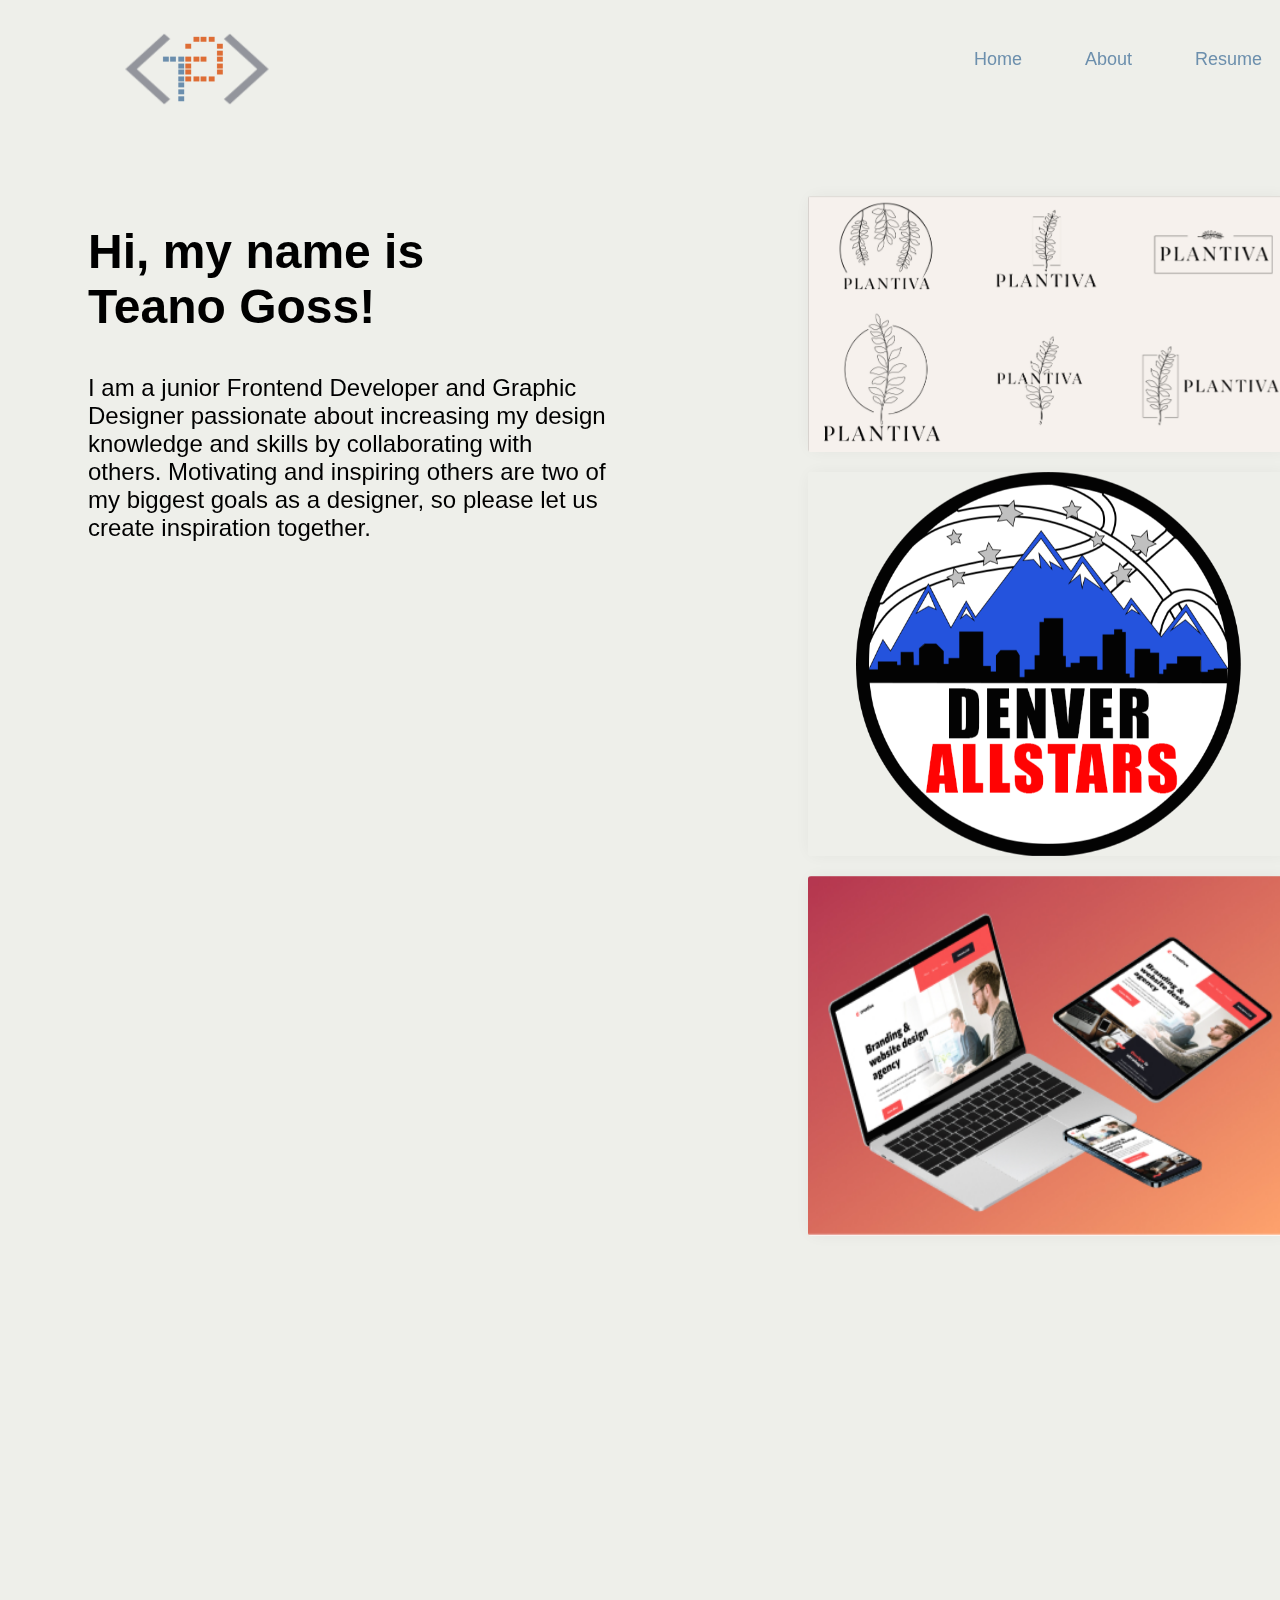
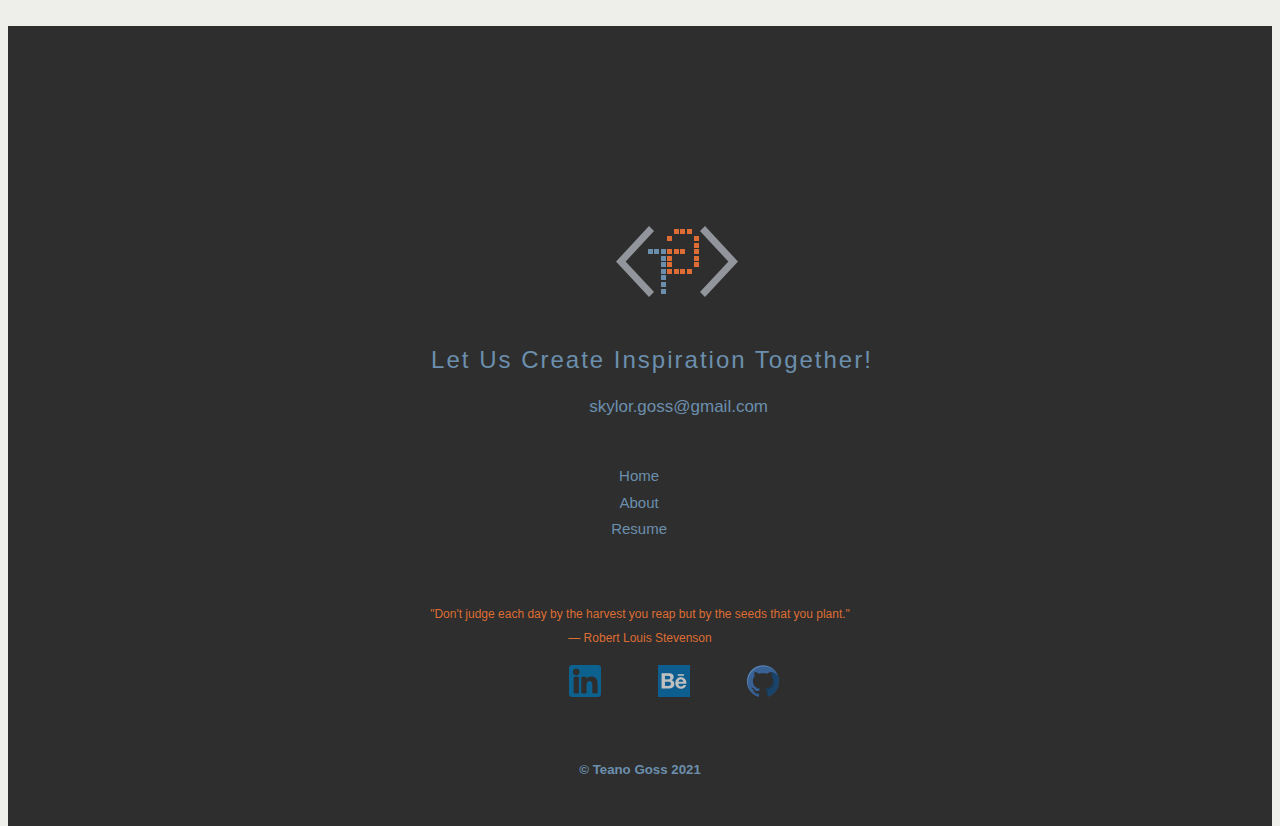
<file: index.html>
<!DOCTYPE html>
<html>
  <head>
    <meta name="viewport" content="width=device-width, initial-scale=1.0" />
    <meta charset="UTF-8" />
    <title>Teano Goss Portfolio</title>
    <link rel="stylesheet" href="style.css" />
  </head>
  <header>
    <!-- Top Navigation Menu -->
    <div class="topnav">
      <img src="logoimg.png" alt="Logo" class="mobilelogo" />
      <div class="menu-icon" onclick="menutoggle()">
        <input type="checkbox" id="toggle" class="toggle" />
        <label for="toggle" class="toggle" onclick="menutoggle()"></label>
      </div>
    </div>
    <div class="largescreentopnav">
      <div class="largescreenlogo">
        <a href="index.html"
          ><img src="logoimg.png" alt="Logo" class="largescreenlogo"
        /></a>
      </div>
      <div id="myLinks" class="menulinks">
        <a href="index.html">Home</a>
        <a href="aboutme.html">About</a>
        <a href="Teano Goss - Frontend Developer Resume.pdf" target="_blank"
          >Resume</a
        >
      </div>
    </div>
  </header>
  <body>
    <div class="tilestext">
      <h2>Hi, my name is <br />Teano Goss!</h2>
      <p>
        I am a junior Frontend Developer and Graphic Designer passionate about
        increasing my design knowledge and skills by collaborating with others.
        Motivating and inspiring others are two of my biggest goals as a
        designer, so please let us create inspiration together.
      </p>
    </div>
    <div class="tiles">
      <a class="tile" href="plantivarebranding.html">
        <img
          src="Logo MockUp Board.jpg"
          alt="Logo Mockup Board"
          class="logoboard"
        />
        <div class="details">
          <span class="title">Plantiva Rebranding Internship</span
          ><span class="info"
            >Graphic design intern responsible for assisting with Plantiva's
            rebranding process - 2021.</span
          >
        </div>
      </a>
      <a class="tile" href="logos.html">
        <img
          src="Allstar Main Logo Mockup.png"
          alt="Allstar Team Main Logo Mockup"
          class="allstarlogoimg"
        />
        <div class="details">
          <span class="title">Logo Designs</span
          ><span class="info"
            >Logo designs that I have made for different businesses using Adobe
            Illustrator and Adobe Photoshop.</span
          >
        </div>
      </a>
      <a class="tile" href="frontendmentorprojects.html"
        ><img src="frontendmentorimg.jpg" class="frontendmentorimg" />
        <div class="details">
          <span class="title">Completed Front-End Mentor Projects</span
          ><span class="info"
            >Portfolio projects on the Frontend Mentor website that I have coded
            from scratch using HTML, CSS, and JavaScript, then verified for
            completion.</span
          >
        </div>
      </a>
    </div>
  </body>
  <footer>
    <div class="footerlogo">
      <img src="logoimg.png" class="logoimg" alt="logo" />
    </div>
    <div class="emailtitle">
      <p>Let Us Create Inspiration Together!</p>
    </div>
    <div class="emaillink">
      <a href="mailto:skylor.goss@gmail.com">skylor.goss@gmail.com</a>
    </div>
    <div class="footernavlinks">
      <a class="footerlink1" href="index.html">Home</a>
      <a class="footerlink1" href="aboutme.html">About</a>
      <a
        class="footerlink1"
        href="Teano Goss - Frontend Developer Resume.pdf"
        target="_blank"
        >Resume</a
      >
    </div>
    <div id="quotedisplay" class="quotedisplay"></div>
    <div class="medialinks">
      <ul class="sci">
        <li>
          <a
            href="https://www.linkedin.com/in/teano-caturani-goss-494bb3174/"
            target="_blank"
            ><img src="linkedin.png"
          /></a>
        </li>
        <li>
          <a href="https://www.behance.net/skylorgoss9363" target="_blank"
            ><img src="behance.png"
          /></a>
        </li>
        <li>
          <a href="https://github.com/tcaturani-goss" target="_blank"
            ><img src="github.png"
          /></a>
        </li>
      </ul>
    </div>
    <div class="copyright">
      <h5>© Teano Goss 2021</h5>
    </div>
  </footer>
  <script>
    var quotes = [
      '"The best and most beautiful things in the world cannot be seen or even touched - they must be felt with the heart." <br> — Helen Keller',
      '"Don\'t judge each day by the harvest you reap but by the seeds that you plant." <br> — Robert Louis Stevenson',
      '"Success is not final, failure is not fatal: it is the courage to continue that counts." <br> — Winston Churchill',
      '"You are never too old to set another goal or to dream a new dream." <br> — Malala Yousafzai',
      '"For me, becoming isnt about arriving somewhere or achieving a certain aim. I see it instead as forward motion, a means of evolving, a way to reach continuously toward a better self. The journey doesn’t end." <br> — Michelle Obama',
      '"Spread love everywhere you go." <br> — Mother Teresa',
      '"You don\’t always need a plan. Sometimes you just need to breathe, trust, let go and see what happens." <br> — Mandy Hale',
      '"Silence is the last thing the world will ever hear from me." <br> — Marlee Matlin',
      '"All you need is the plan, the road map, and the courage to press on to your destination." <br> — Earl Nightingale',
      '"If you have good thoughts they will shine out of your face like sunbeams and you will always look lovely." <br> — Roald Dahl',
    ];

    window.onload = function newQuote() {
      var randomNumber = Math.floor(Math.random() * quotes.length);
      document.getElementById("quotedisplay").innerHTML = quotes[randomNumber];
    };
    function menutoggle() {
      var x = document.getElementById("myLinks");
      if (x.style.display === "block") {
        x.style.display = "none";
      } else {
        x.style.display = "block";
      }
    }
  </script>
</html>
</file>
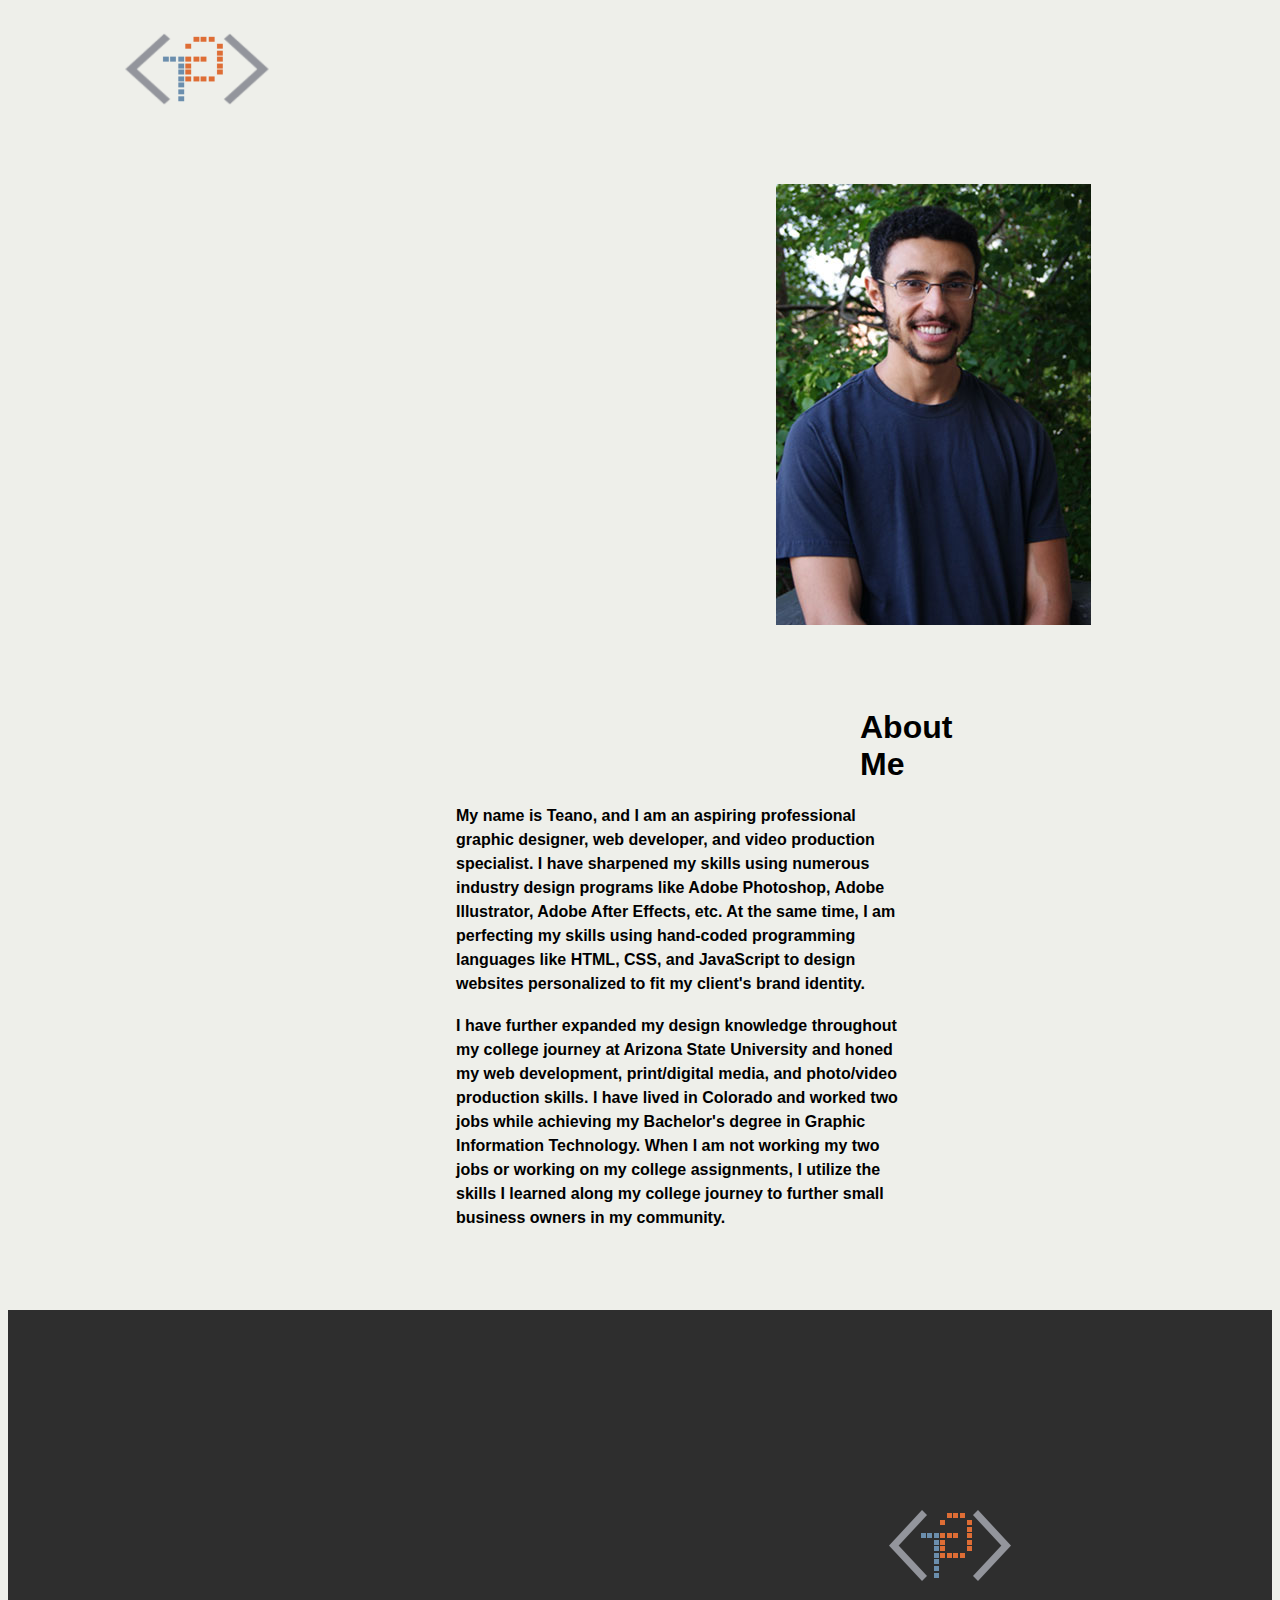
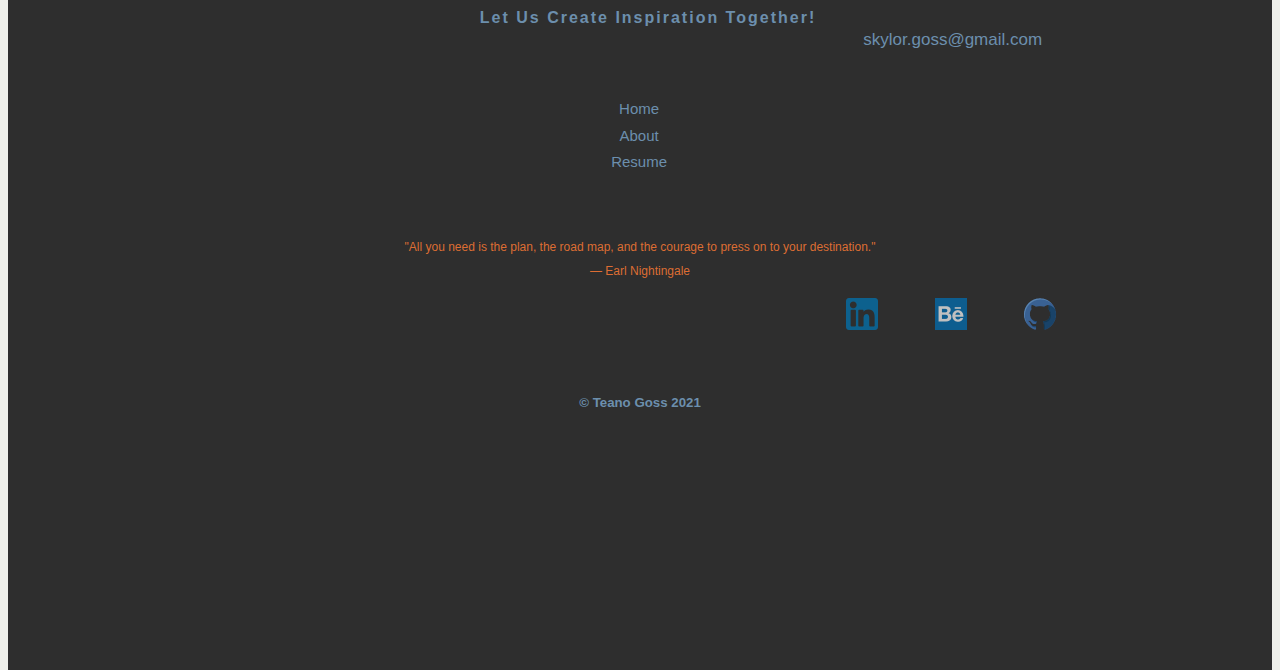
<file: aboutme.html>
<!DOCTYPE html>
<html>
  <head>
    <meta name="viewport" content="width=device-width, initial-scale=1.0" />
    <meta charset="UTF-8" />
    <title>Teano Goss Portfolio</title>
    <link rel="stylesheet" href="styleaboutme.css" />
  </head>
  <header>
    <!-- Top Navigation Menu -->
    <div class="topnav">
      <img src="logoimg.png" alt="Logo" class="mobilelogo" />
      <div class="menu-icon" onclick="menutoggle()">
        <input type="checkbox" id="toggle" class="toggle" />
        <label for="toggle" class="toggle" onclick="menutoggle()"></label>
      </div>
    </div>
    <div class="largescreentopnav">
      <div class="largescreenlogo">
        <a href="index.html"
          ><img src="logoimg.png" alt="Logo" class="largescreenlogo"
        /></a>
      </div>
      <div id="myLinks" class="menulinks">
        <a href="index.html">Home</a>
        <a href="aboutme.html">About</a>
        <a href="Teano Goss - Frontend Developer Resume.pdf" target="_blank"
          >Resume</a
        >
      </div>
    </div>
  </header>
  <body>
    <div class="aboutmeimg">
      <img src="imgabout.JPG" alt="imgofteano" class="aboutmeimg" />
    </div>
    <div class="aboutmetext">
      <h1>About Me</h1>
      <p>
        My name is Teano, and I am an aspiring professional graphic designer,
        web developer, and video production specialist. I have sharpened my
        skills using numerous industry design programs like Adobe Photoshop,
        Adobe Illustrator, Adobe After Effects, etc. At the same time, I am
        perfecting my skills using hand-coded programming languages like HTML,
        CSS, and JavaScript to design websites personalized to fit my client's
        brand identity.
      </p>
      <br />
      <p>
        I have further expanded my design knowledge throughout my college
        journey at Arizona State University and honed my web development,
        print/digital media, and photo/video production skills. I have lived in
        Colorado and worked two jobs while achieving my Bachelor's degree in
        Graphic Information Technology. When I am not working my two jobs or
        working on my college assignments, I utilize the skills I learned along
        my college journey to further small business owners in my community.
      </p>
    </div>
  </body>
  <footer>
    <div class="footerlogo">
      <img src="logoimg.png" class="logoimg" alt="logo" />
    </div>
    <div class="emailtitle">
      <p>Let Us Create Inspiration Together!</p>
    </div>
    <div class="emaillink">
      <a href="mailto:skylor.goss@gmail.com">skylor.goss@gmail.com</a>
    </div>
    <div class="footernavlinks">
      <a class="footerlink1" href="index.html">Home</a>
      <a class="footerlink1" href="aboutme.html">About</a>
      <a
        class="footerlink1"
        href="Teano Goss - Frontend Developer Resume.pdf"
        target="_blank"
        >Resume</a
      >
    </div>
    <div id="quotedisplay" class="quotedisplay"></div>
    <div class="medialinks">
      <ul class="sci">
        <li>
          <a
            href="https://www.linkedin.com/in/teano-caturani-goss-494bb3174/"
            target="_blank"
            ><img src="linkedin.png"
          /></a>
        </li>
        <li>
          <a href="https://www.behance.net/skylorgoss9363" target="_blank"
            ><img src="behance.png"
          /></a>
        </li>
        <li>
          <a href="https://github.com/tcaturani-goss" target="_blank"
            ><img src="github.png"
          /></a>
        </li>
      </ul>
    </div>
    <div class="copyright">
      <h5>© Teano Goss 2021</h5>
    </div>
  </footer>
  <script>
    var quotes = [
      '"The best and most beautiful things in the world cannot be seen or even touched - they must be felt with the heart." <br> — Helen Keller',
      '"Don\'t judge each day by the harvest you reap but by the seeds that you plant." <br> — Robert Louis Stevenson',
      '"Success is not final, failure is not fatal: it is the courage to continue that counts." <br> — Winston Churchill',
      '"You are never too old to set another goal or to dream a new dream." <br> — Malala Yousafzai',
      '"For me, becoming isnt about arriving somewhere or achieving a certain aim. I see it instead as forward motion, a means of evolving, a way to reach continuously toward a better self. The journey doesn’t end." <br> — Michelle Obama',
      '"Spread love everywhere you go." <br> — Mother Teresa',
      '"You don\’t always need a plan. Sometimes you just need to breathe, trust, let go and see what happens." <br> — Mandy Hale',
      '"Silence is the last thing the world will ever hear from me." <br> — Marlee Matlin',
      '"All you need is the plan, the road map, and the courage to press on to your destination." <br> — Earl Nightingale',
      '"If you have good thoughts they will shine out of your face like sunbeams and you will always look lovely." <br> — Roald Dahl',
    ];

    window.onload = function newQuote() {
      var randomNumber = Math.floor(Math.random() * quotes.length);
      document.getElementById("quotedisplay").innerHTML = quotes[randomNumber];
    };
    function menutoggle() {
      var x = document.getElementById("myLinks");
      if (x.style.display === "block") {
        x.style.display = "none";
      } else {
        x.style.display = "block";
      }
    }
  </script>
</html>
</file>
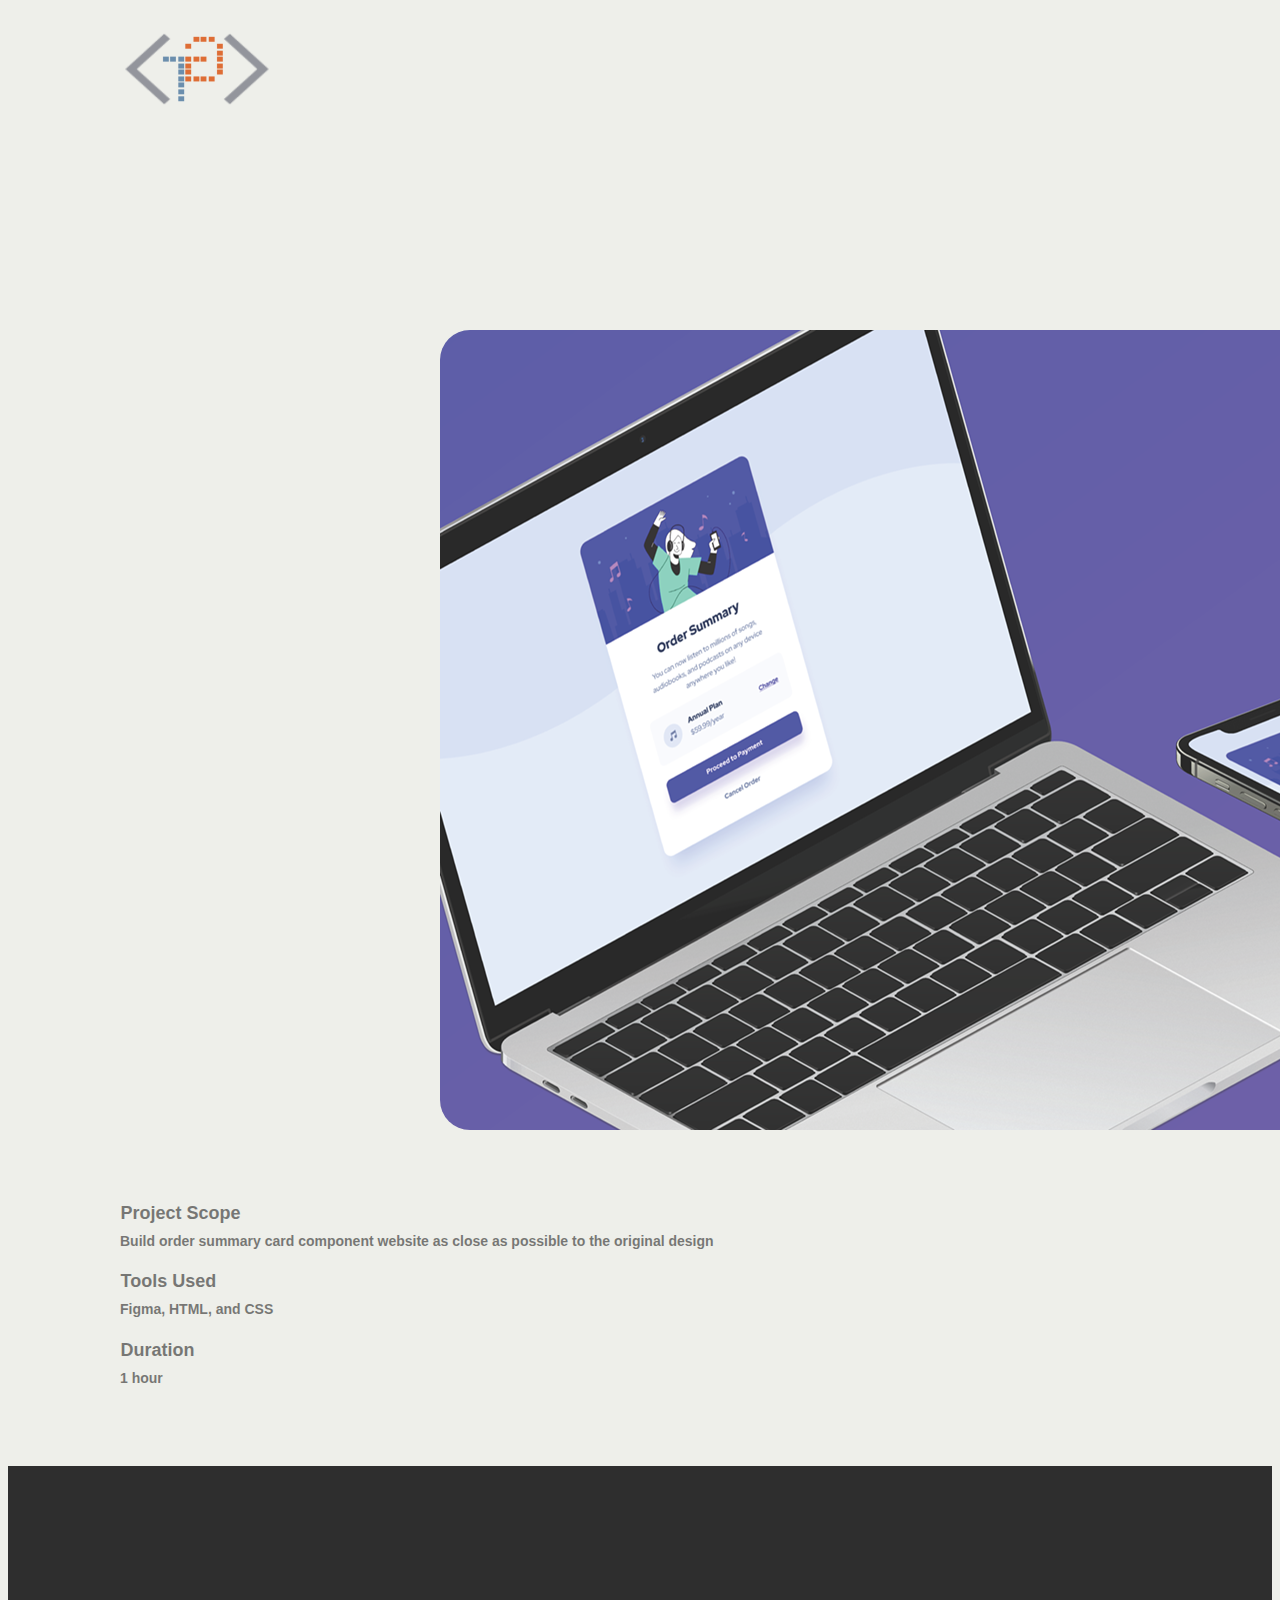
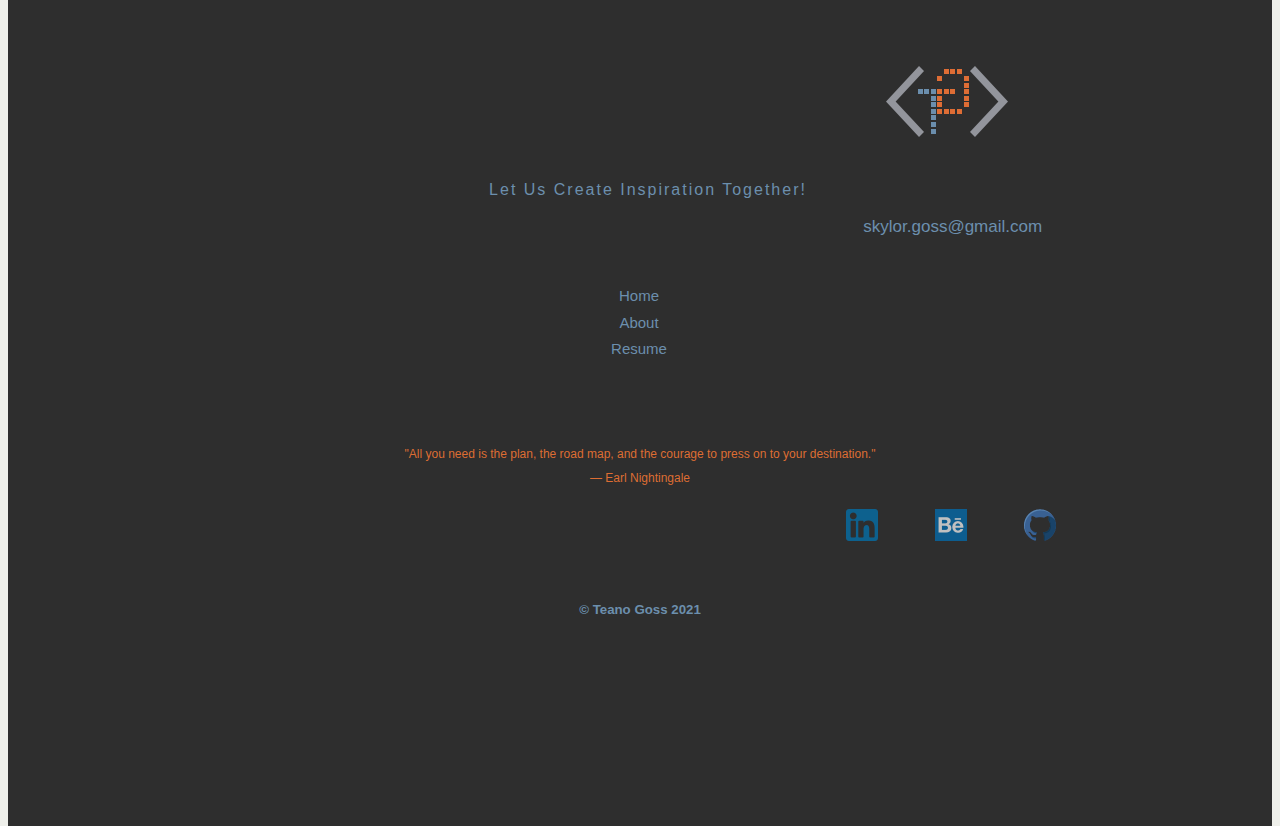
<file: frontendmentorprojects.html>
<!DOCTYPE html>
<html>
  <head>
    <meta name="viewport" content="width=device-width, initial-scale=1.0" />
    <meta charset="UTF-8" />
    <title>Teano Goss Portfolio</title>
    <link rel="stylesheet" href="styleFEM.css" />
  </head>
  <header>
    <!-- Top Navigation Menu -->
    <div class="topnav">
      <img src="logoimg.png" alt="Logo" class="mobilelogo" />
      <div class="menu-icon" onclick="menutoggle()">
        <input type="checkbox" id="toggle" class="toggle" />
        <label for="toggle" class="toggle" onclick="menutoggle()"></label>
      </div>
    </div>
    <div class="largescreentopnav">
      <div class="largescreenlogo">
        <a href="index.html"
          ><img src="logoimg.png" alt="Logo" class="largescreenlogo"
        /></a>
      </div>
      <div id="myLinks" class="menulinks">
        <a href="index.html">Home</a>
        <a href="aboutme.html">About</a>
        <a href="Teano Goss - Frontend Developer Resume.pdf" target="_blank"
          >Resume</a
        >
      </div>
    </div>
  </header>
  <body>
    <div class="ordersummarycontainer">
      <a
        class="ordersummarylink"
        href="https://tcaturani-goss.github.io/Order-summary-component-main/"
        target="_blank"
        ><img
          src="ordersummaryimg.png"
          alt="Frontend Mentor Order Summary"
          class="ordersummaryimg"
        />
        <div class="middle">
          <div class="text">View Site</div>
        </div></a
      >
    </div>
    <div class="projectdetails">
      <h1>Project Scope</h1>
      <h2>
        Build order summary card component website as close as possible to the
        original design
      </h2>
      <h1>Tools Used</h1>
      <h2>Figma, HTML, and CSS</h2>
      <h1>Duration</h1>
      <h2>1 hour</h2>
    </div>
  </body>
  <footer>
    <div class="footerlogo">
      <img src="logoimg.png" class="logoimg" alt="logo" />
    </div>
    <div class="emailtitle">
      <p>Let Us Create Inspiration Together!</p>
    </div>
    <div class="emaillink">
      <a href="mailto:skylor.goss@gmail.com">skylor.goss@gmail.com</a>
    </div>
    <div class="footernavlinks">
      <a class="footerlink1" href="index.html">Home</a>
      <a class="footerlink1" href="aboutme.html">About</a>
      <a
        class="footerlink1"
        href="Teano Goss - Frontend Developer Resume.pdf"
        target="_blank"
        >Resume</a
      >
    </div>
    <div id="quotedisplay" class="quotedisplay"></div>
    <div class="medialinks">
      <ul class="sci">
        <li>
          <a
            href="https://www.linkedin.com/in/teano-caturani-goss-494bb3174/"
            target="_blank"
            ><img src="linkedin.png"
          /></a>
        </li>
        <li>
          <a href="https://www.behance.net/skylorgoss9363" target="_blank"
            ><img src="behance.png"
          /></a>
        </li>
        <li>
          <a href="https://github.com/tcaturani-goss" target="_blank"
            ><img src="github.png"
          /></a>
        </li>
      </ul>
    </div>
    <div class="copyright">
      <h5>© Teano Goss 2021</h5>
    </div>
  </footer>
  <script>
    var quotes = [
      '"The best and most beautiful things in the world cannot be seen or even touched - they must be felt with the heart." <br> — Helen Keller',
      '"Don\'t judge each day by the harvest you reap but by the seeds that you plant." <br> — Robert Louis Stevenson',
      '"Success is not final, failure is not fatal: it is the courage to continue that counts." <br> — Winston Churchill',
      '"You are never too old to set another goal or to dream a new dream." <br> — Malala Yousafzai',
      '"For me, becoming isnt about arriving somewhere or achieving a certain aim. I see it instead as forward motion, a means of evolving, a way to reach continuously toward a better self. The journey doesn’t end." <br> — Michelle Obama',
      '"Spread love everywhere you go." <br> — Mother Teresa',
      '"You don\’t always need a plan. Sometimes you just need to breathe, trust, let go and see what happens." <br> — Mandy Hale',
      '"Silence is the last thing the world will ever hear from me." <br> — Marlee Matlin',
      '"All you need is the plan, the road map, and the courage to press on to your destination." <br> — Earl Nightingale',
      '"If you have good thoughts they will shine out of your face like sunbeams and you will always look lovely." <br> — Roald Dahl',
    ];

    window.onload = function newQuote() {
      var randomNumber = Math.floor(Math.random() * quotes.length);
      document.getElementById("quotedisplay").innerHTML = quotes[randomNumber];
    };
    function menutoggle() {
      var x = document.getElementById("myLinks");
      if (x.style.display === "block") {
        x.style.display = "none";
      } else {
        x.style.display = "block";
      }
    }
  </script>
</html>
</file>
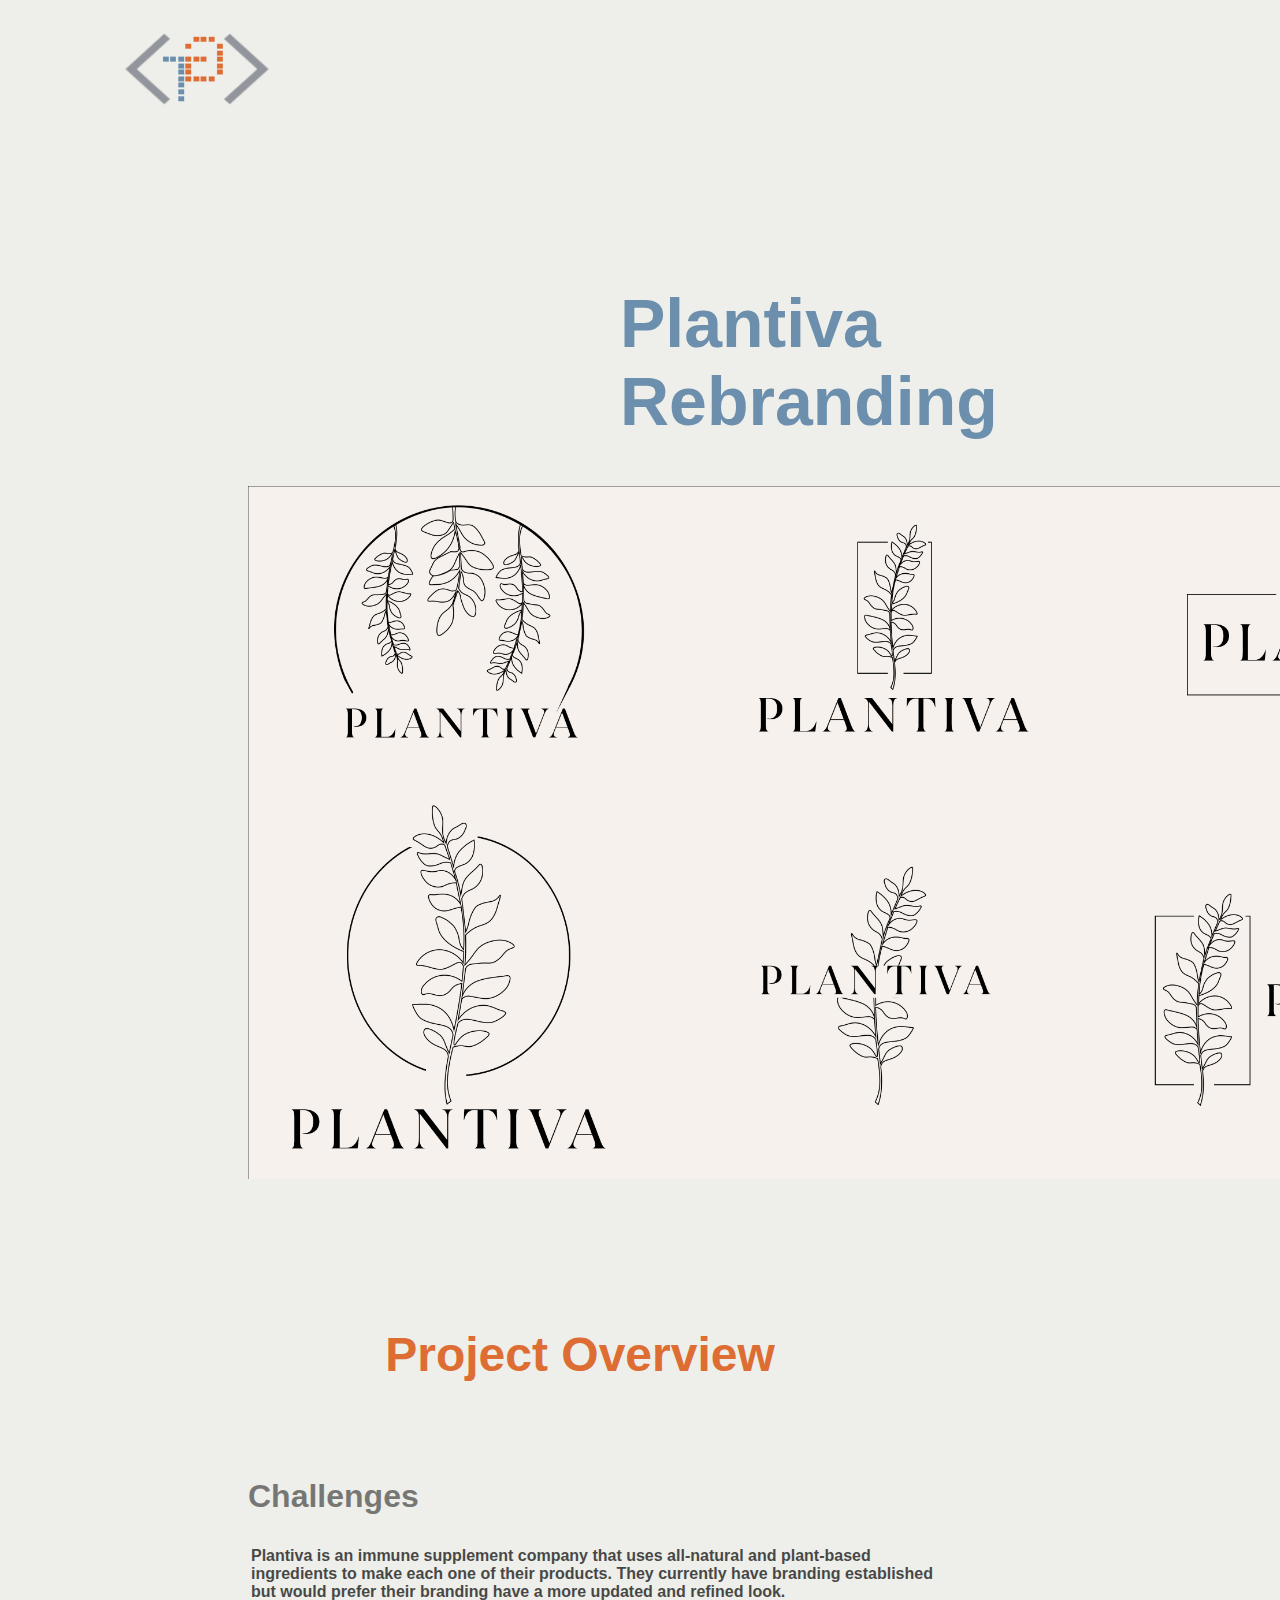
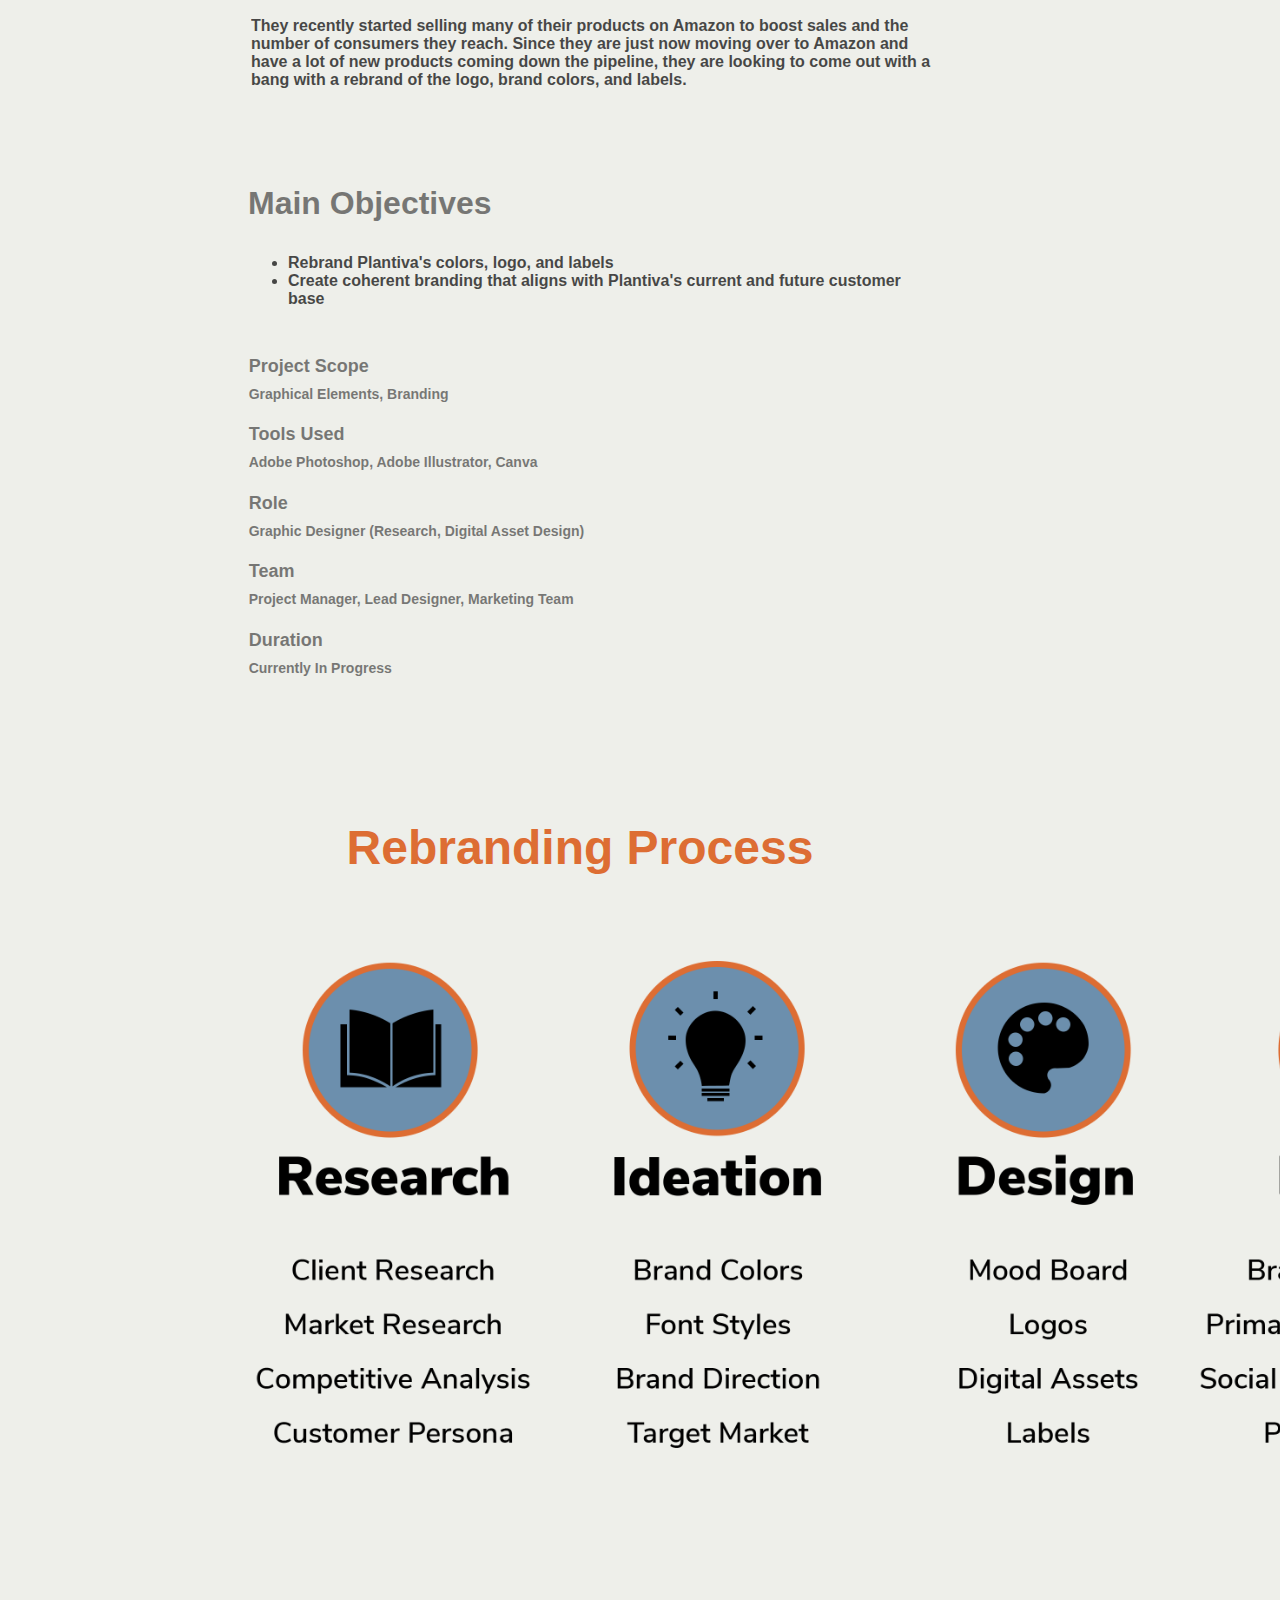
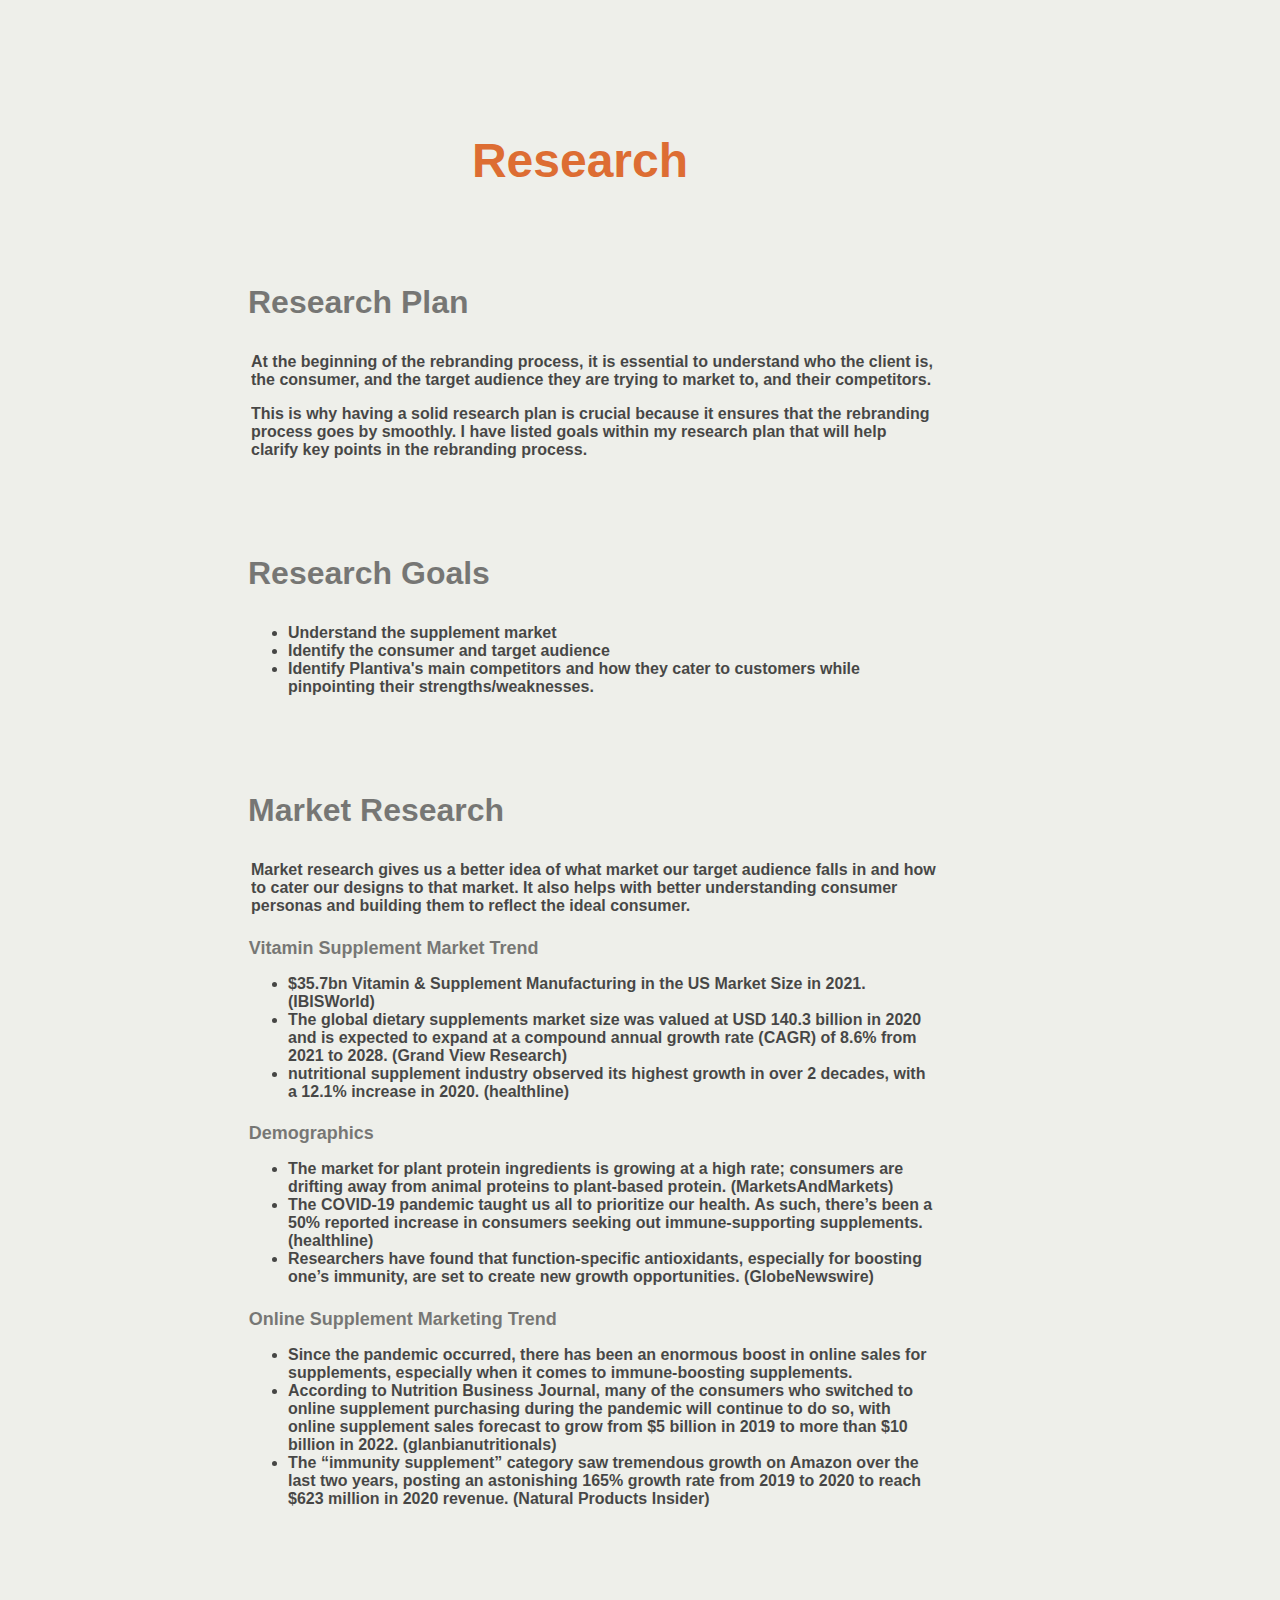
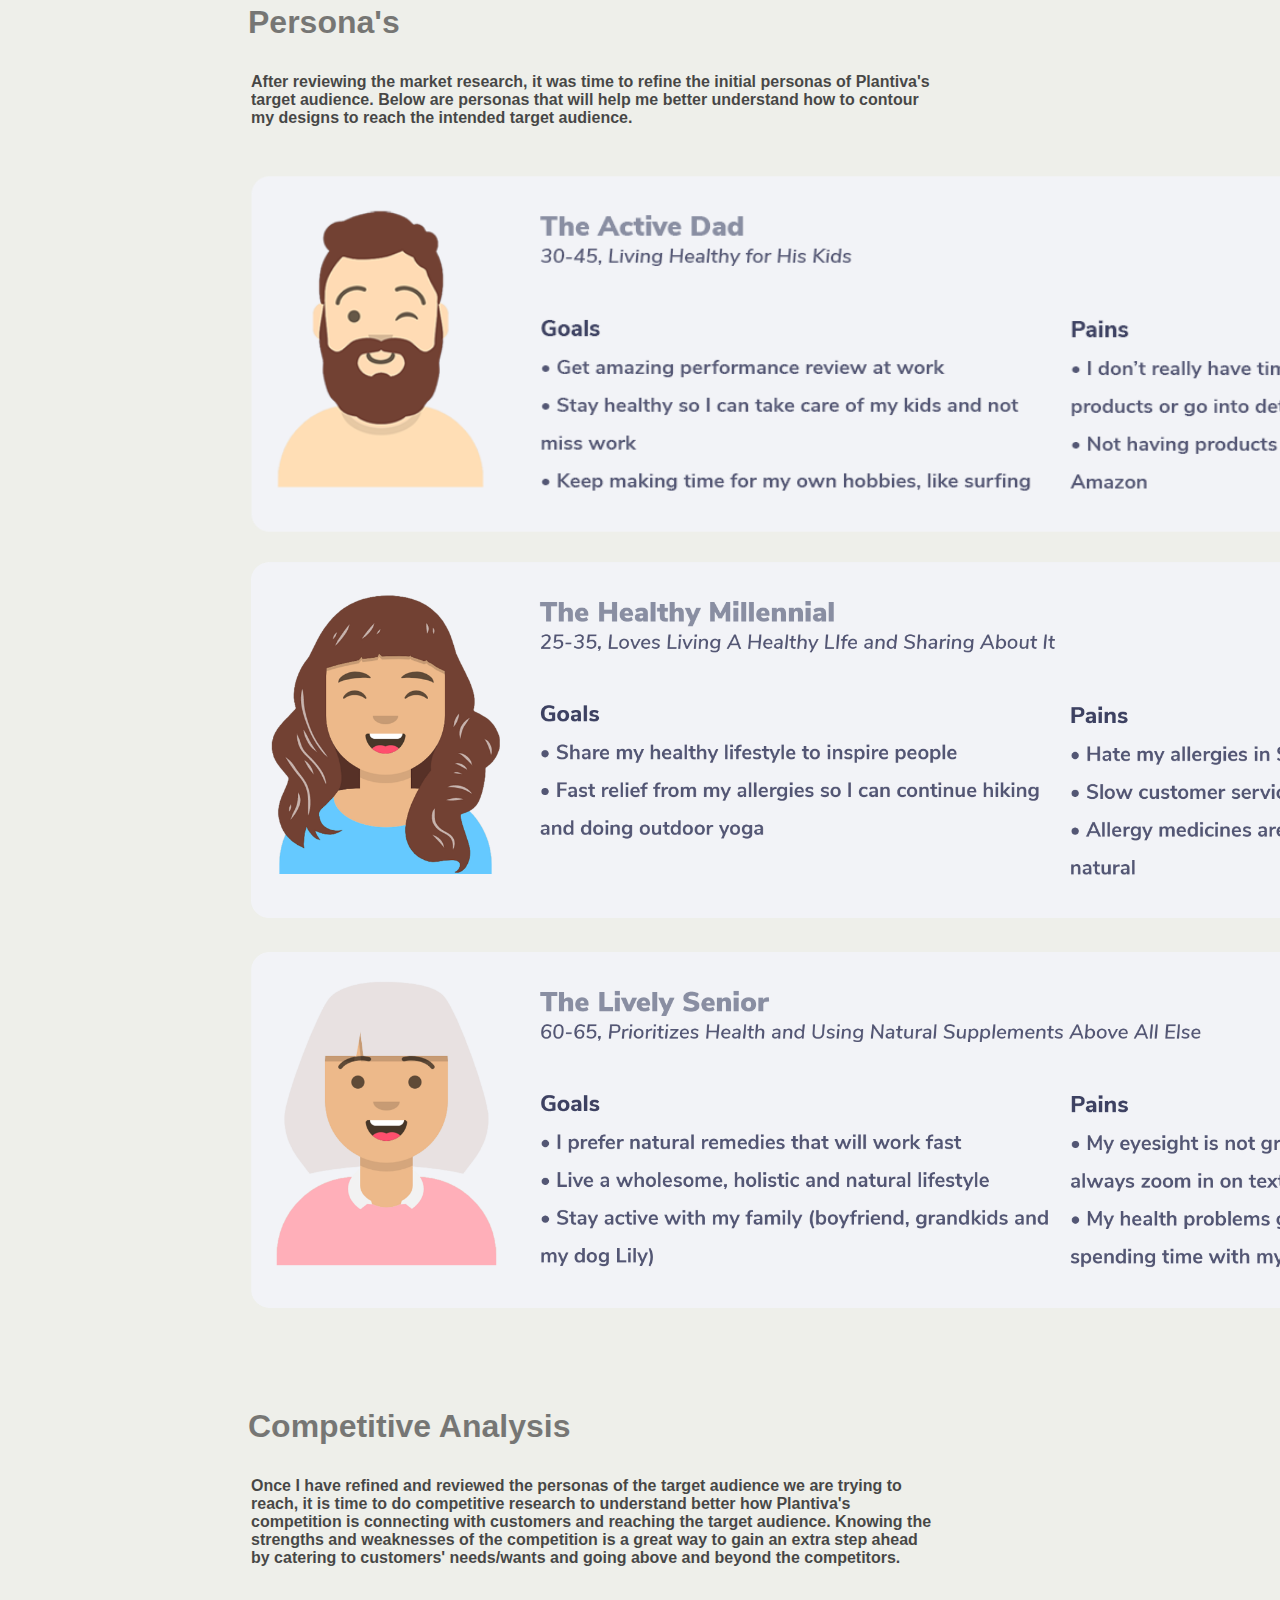
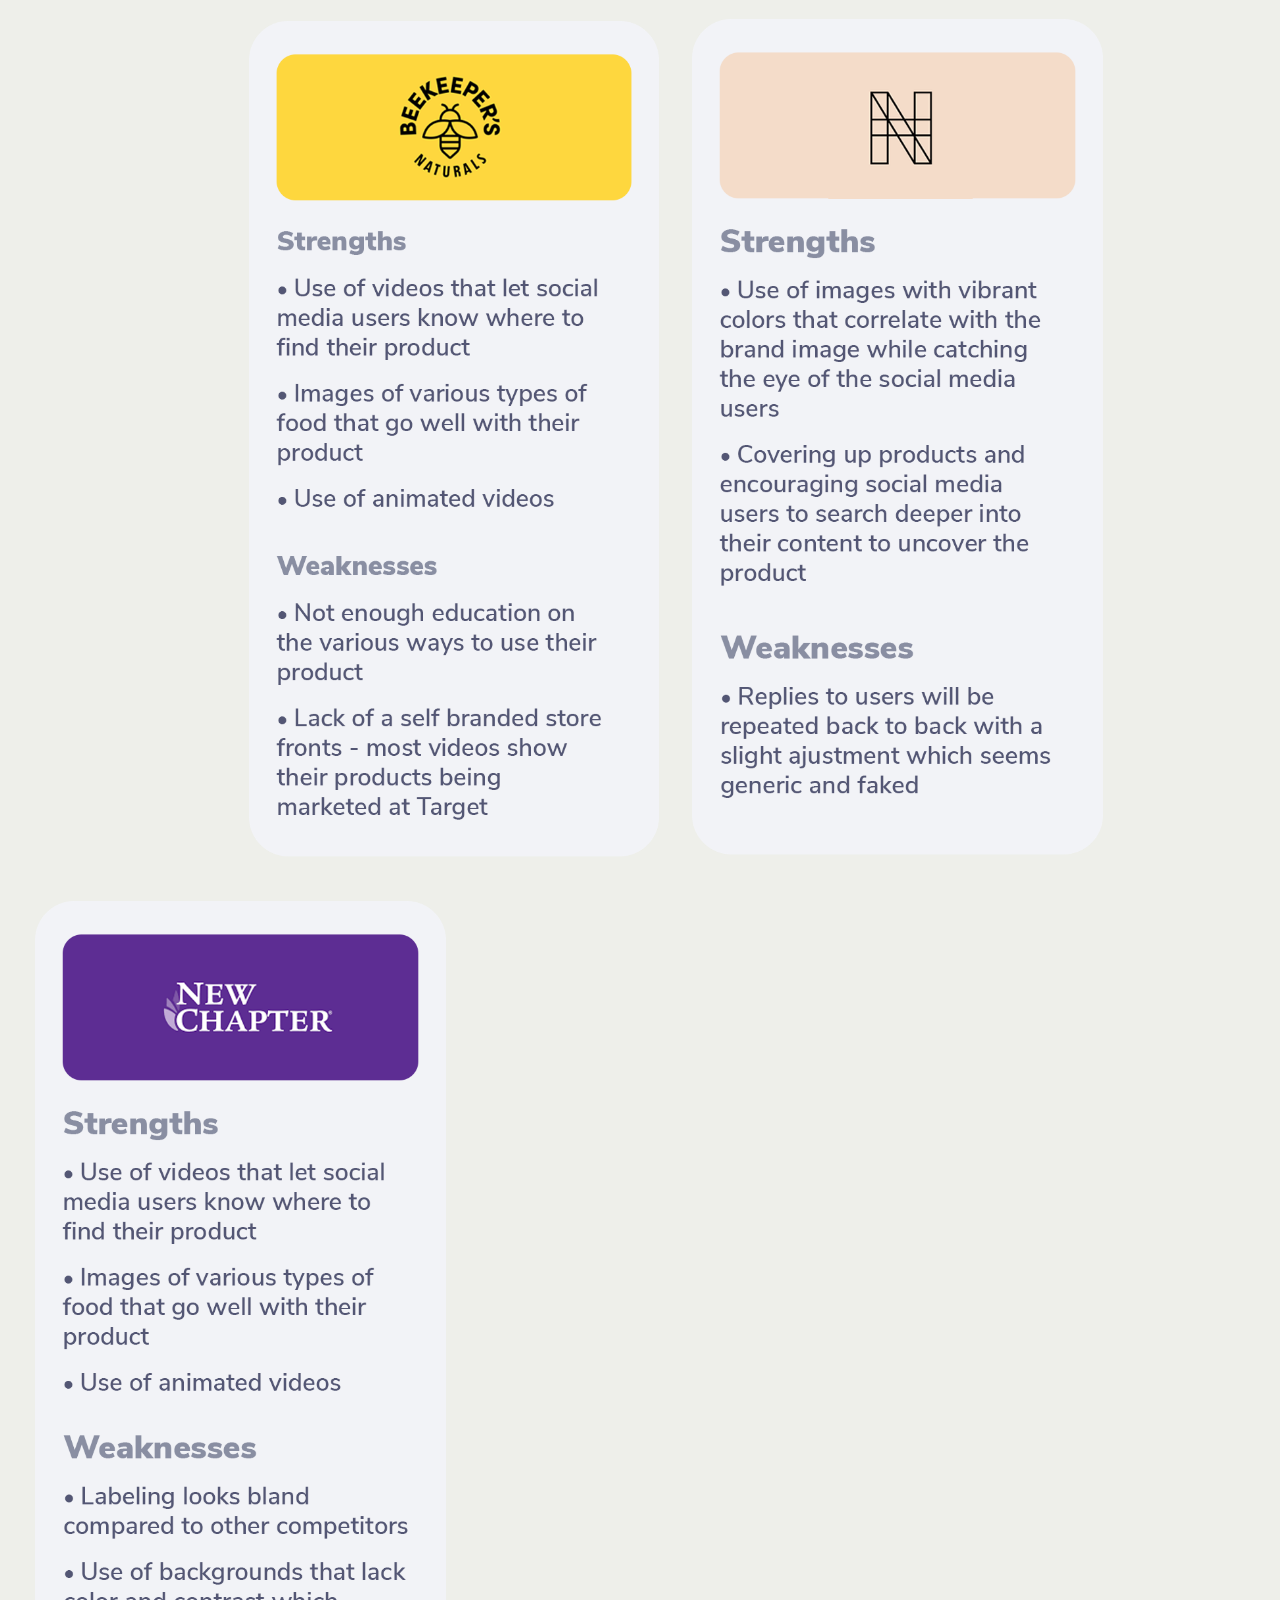
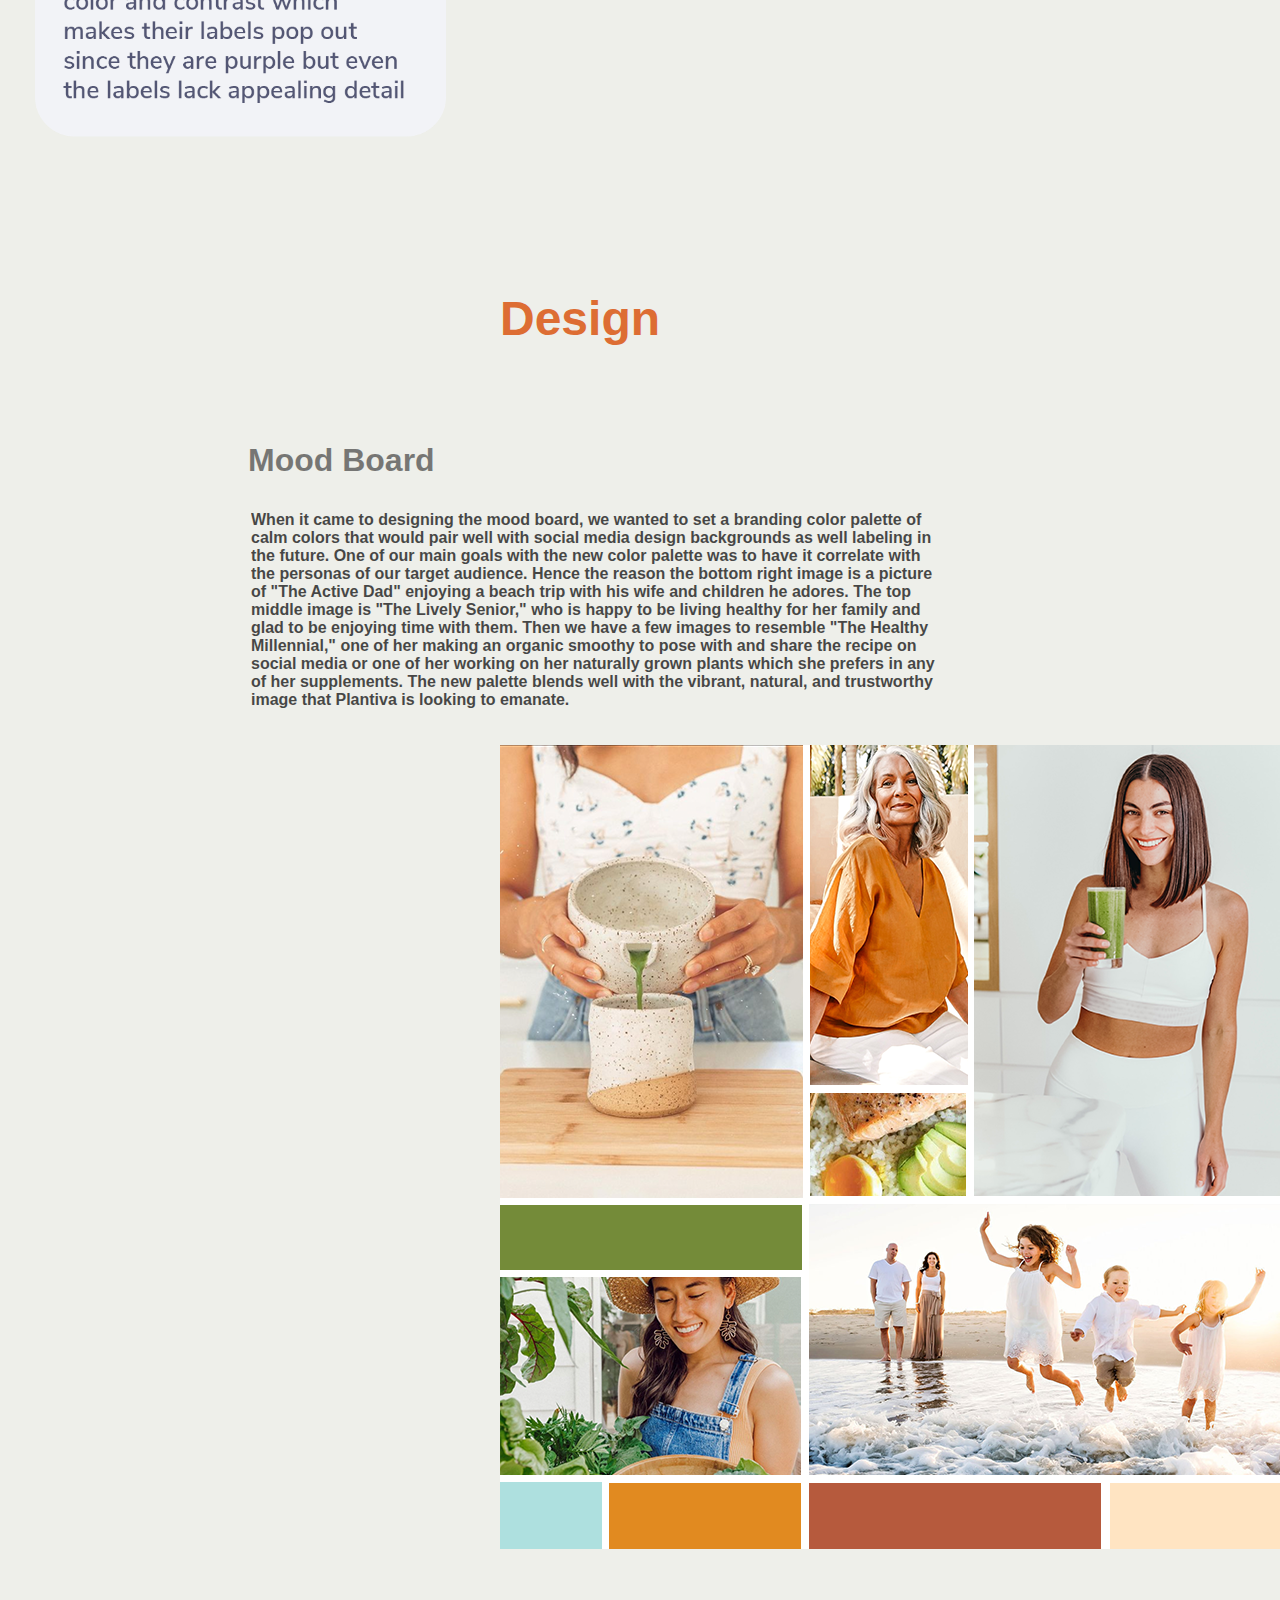
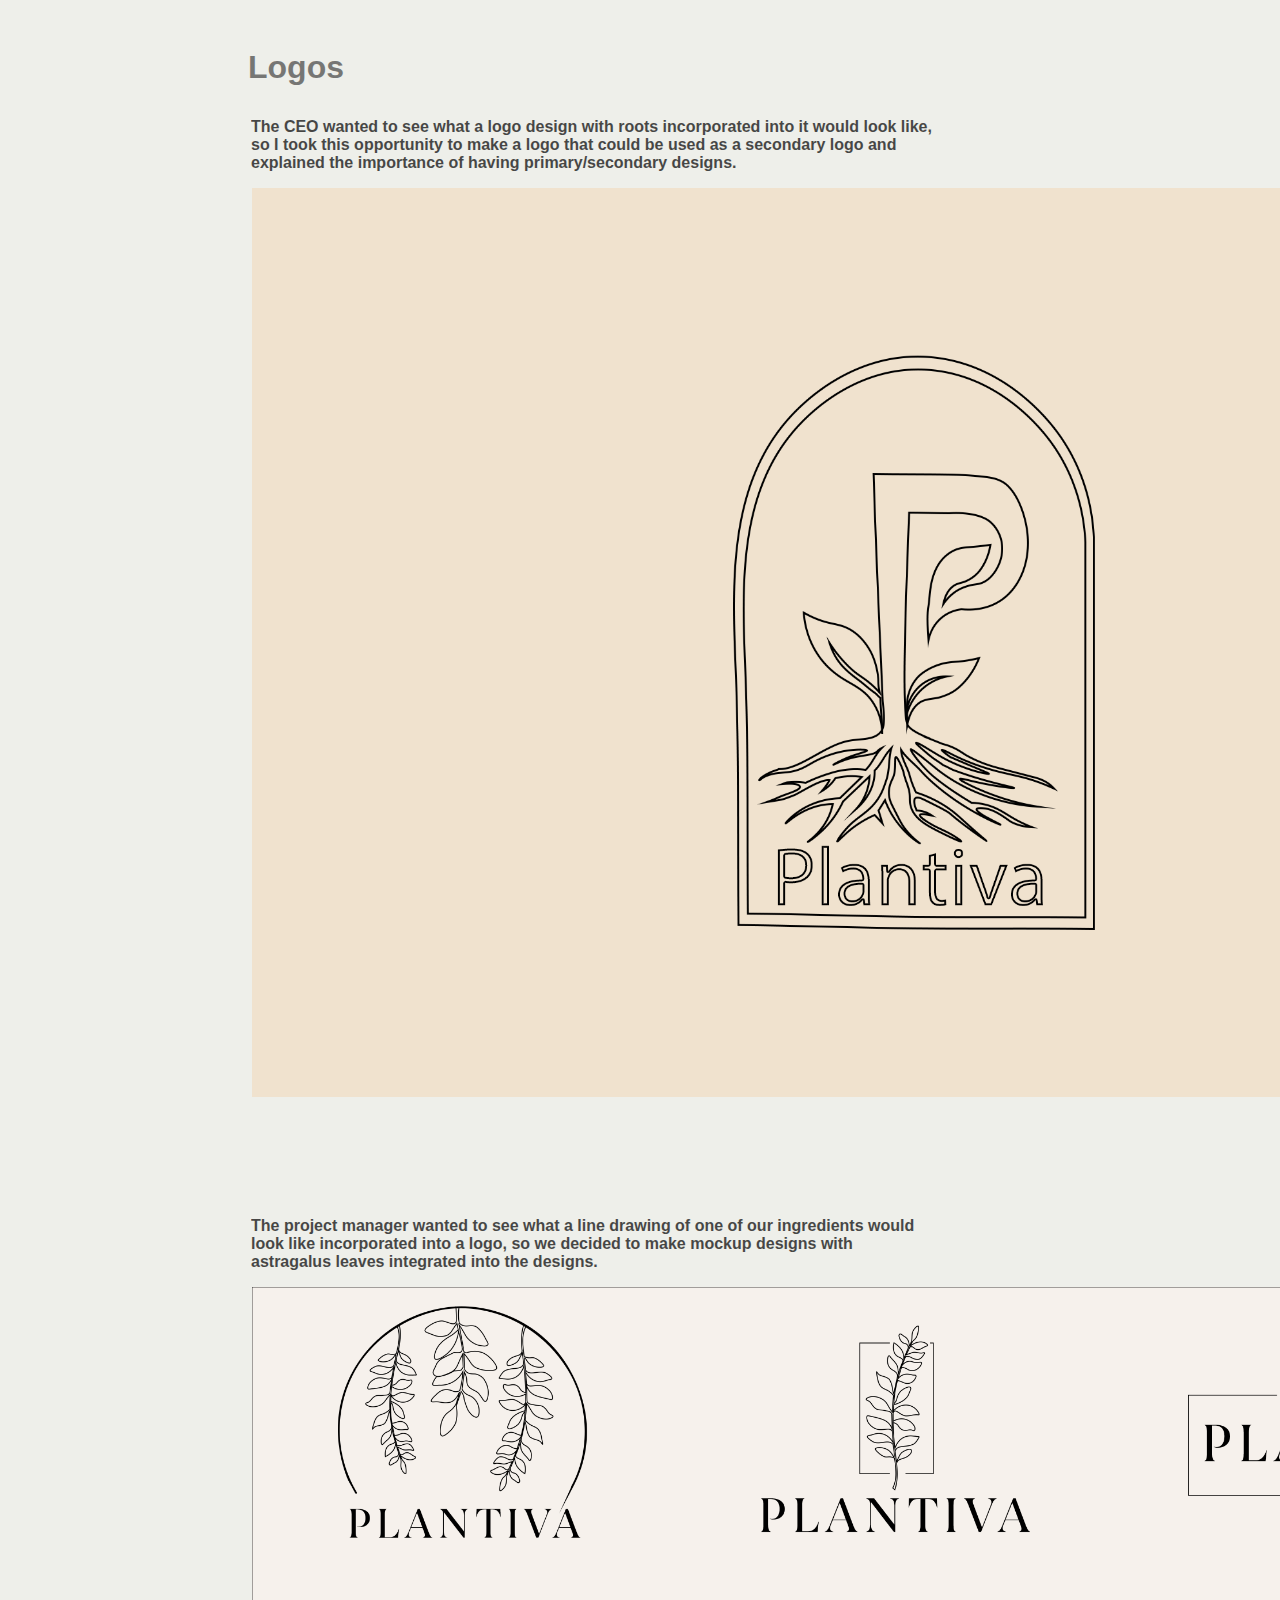
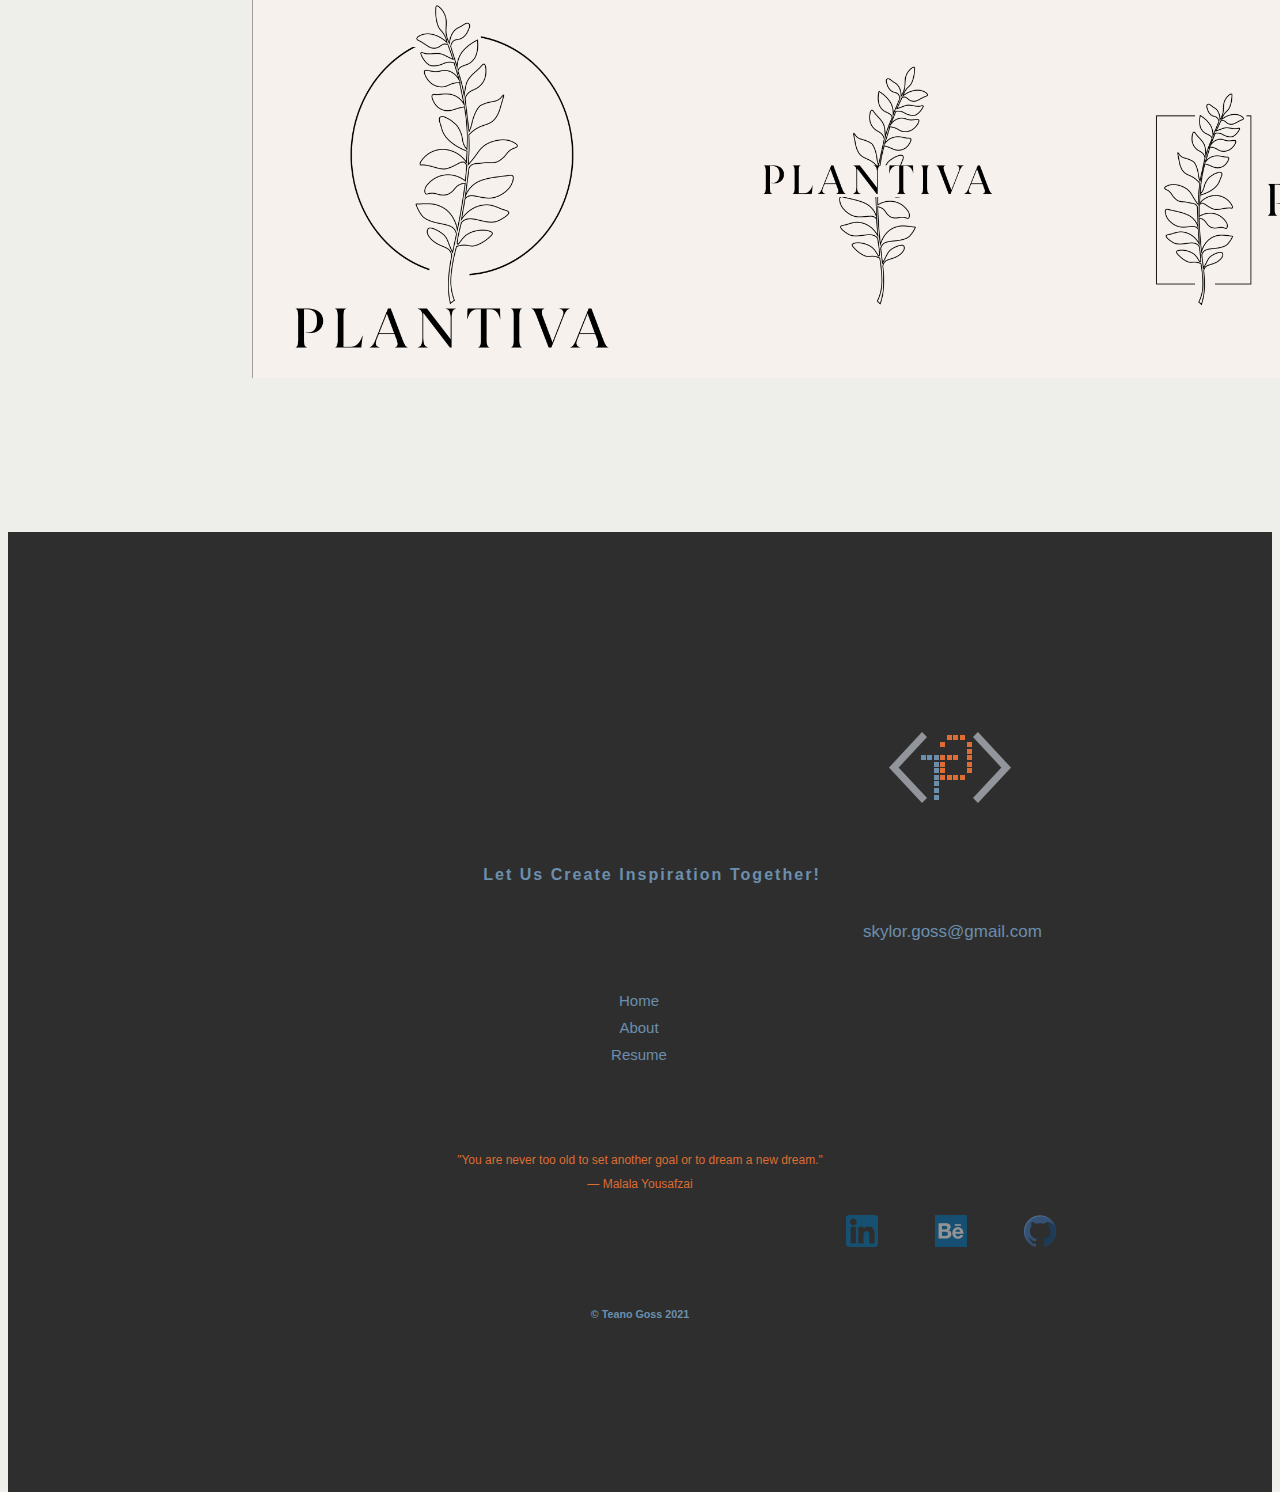
<file: plantivarebranding.html>
<!DOCTYPE html>
<html>
  <head>
    <meta name="viewport" content="width=device-width, initial-scale=1.0" />
    <meta charset="UTF-8" />
    <title>Teano Goss Portfolio</title>
    <link rel="stylesheet" href="style_rebranding.css" />
  </head>
  <header>
    <!-- Top Navigation Menu -->
    <div class="topnav">
      <img src="logoimg.png" alt="Logo" class="mobilelogo" />
      <div class="menu-icon" onclick="menutoggle()">
        <input type="checkbox" id="toggle" class="toggle" />
        <label for="toggle" class="toggle" onclick="menutoggle()"></label>
      </div>
    </div>
    <div class="largescreentopnav">
      <div class="largescreenlogo">
        <a href="index.html"
          ><img src="logoimg.png" alt="Logo" class="largescreenlogo"
        /></a>
      </div>
      <div id="myLinks" class="menulinks">
        <a href="index.html">Home</a>
        <a href="aboutme.html">About</a>
        <a href="Teano Goss - Frontend Developer Resume.pdf">Resume</a>
      </div>
    </div>
  </header>
  <body>
    <h1>Plantiva Rebranding</h1>
    <img
      src="Logo MockUp Board.png"
      alt="plantivamlogomockupboard"
      class="logoboard"
    />
    <h2>Project Overview</h2>
    <h3>Challenges</h3>
    <p>
      Plantiva is an immune supplement company that uses all-natural and
      plant-based ingredients to make each one of their products. They currently
      have branding established but would prefer their branding have a more
      updated and refined look.
    </p>
    <p>
      They recently started selling many of their products on Amazon to boost
      sales and the number of consumers they reach. Since they are just now
      moving over to Amazon and have a lot of new products coming down the
      pipeline, they are looking to come out with a bang with a rebrand of the
      logo, brand colors, and labels.
    </p>
    <h3>Main Objectives</h3>
    <ul>
      <li>Rebrand Plantiva's colors, logo, and labels</li>
      <li>
        Create coherent branding that aligns with Plantiva's current and future
        customer base
      </li>
    </ul>
    <div class="sidepanel">
      <h4>Project Scope</h4>
      <h5>Graphical Elements, Branding</h5>
      <h4>Tools Used</h4>
      <h5>Adobe Photoshop, Adobe Illustrator, Canva</h5>
      <h4>Role</h4>
      <h5>Graphic Designer (Research, Digital Asset Design)</h5>
      <h4>Team</h4>
      <h5>Project Manager, Lead Designer, Marketing Team</h5>
      <h4>Duration</h4>
      <h5>Currently In Progress</h5>
    </div>
    <h2>Rebranding Process</h2>
    <img
      src="rebrandingprocess.png"
      alt="myrebrandingprocessimg"
      class="rebrandimg"
    />
    <h2>Research</h2>
    <h3>Research Plan</h3>
    <p>
      At the beginning of the rebranding process, it is essential to understand
      who the client is, the consumer, and the target audience they are trying
      to market to, and their competitors.
    </p>
    <p>
      This is why having a solid research plan is crucial because it ensures
      that the rebranding process goes by smoothly. I have listed goals within
      my research plan that will help clarify key points in the rebranding
      process.
    </p>
    <h3>Research Goals</h3>
    <ul>
      <li>Understand the supplement market</li>
      <li>Identify the consumer and target audience</li>
      <li>
        Identify Plantiva's main competitors and how they cater to customers
        while pinpointing their strengths/weaknesses.
      </li>
    </ul>
    <h3>Market Research</h3>
    <p>
      Market research gives us a better idea of what market our target audience
      falls in and how to cater our designs to that market. It also helps with
      better understanding consumer personas and building them to reflect the
      ideal consumer.
    </p>
    <h4>Vitamin Supplement Market Trend</h4>
    <ul>
      <li>
        $35.7bn Vitamin & Supplement Manufacturing in the US Market Size in
        2021. (IBISWorld)
      </li>
      <li>
        The global dietary supplements market size was valued at USD 140.3
        billion in 2020 and is expected to expand at a compound annual growth
        rate (CAGR) of 8.6% from 2021 to 2028. (Grand View Research)
      </li>
      <li>
        nutritional supplement industry observed its highest growth in over 2
        decades, with a 12.1% increase in 2020. (healthline)
      </li>
    </ul>
    <h4>Demographics</h4>
    <ul>
      <li>
        The market for plant protein ingredients is growing at a high rate;
        consumers are drifting away from animal proteins to plant-based protein.
        (MarketsAndMarkets)
      </li>
      <li>
        The COVID-19 pandemic taught us all to prioritize our health. As such,
        there’s been a 50% reported increase in consumers seeking out
        immune-supporting supplements. (healthline)
      </li>
      <li>
        Researchers have found that function-specific antioxidants, especially
        for boosting one’s immunity, are set to create new growth opportunities.
        (GlobeNewswire)
      </li>
    </ul>
    <h4>Online Supplement Marketing Trend</h4>
    <ul>
      <li>
        Since the pandemic occurred, there has been an enormous boost in online
        sales for supplements, especially when it comes to immune-boosting
        supplements.
      </li>
      <li>
        According to Nutrition Business Journal, many of the consumers who
        switched to online supplement purchasing during the pandemic will
        continue to do so, with online supplement sales forecast to grow from $5
        billion in 2019 to more than $10 billion in 2022. (glanbianutritionals)
      </li>
      <li>
        The “immunity supplement” category saw tremendous growth on Amazon over
        the last two years, posting an astonishing 165% growth rate from 2019 to
        2020 to reach $623 million in 2020 revenue. (Natural Products Insider)
      </li>
    </ul>
    <h3>Persona's</h3>
    <p>
      After reviewing the market research, it was time to refine the initial
      personas of Plantiva's target audience. Below are personas that will help
      me better understand how to contour my designs to reach the intended
      target audience.
    </p>
    <div class="personaimgs">
      <img src="dadpersona.png" alt="activedadpersona" class="dadpersona" />
      <img
        src="millennialpersona.png"
        alt="healthymillenialpersona"
        class="millennialpersona"
      />
      <img
        src="seniorpersona.png"
        alt="livelyseniorpersona"
        class="seniorpersona"
      />
    </div>
    <h3>Competitive Analysis</h3>
    <p>
      Once I have refined and reviewed the personas of the target audience we
      are trying to reach, it is time to do competitive research to understand
      better how Plantiva's competition is connecting with customers and
      reaching the target audience. Knowing the strengths and weaknesses of the
      competition is a great way to gain an extra step ahead by catering to
      customers' needs/wants and going above and beyond the competitors.
    </p>
    <div class="analysisimgs">
      <img
        src="beekeepersanalysis.png"
        alt="competitiveanalysisbeekeepers"
        class="beekeepers"
      />
      <img
        src="nakedharvestanalysis.png"
        alt="competitiveanalysisnakedharvest"
        class="nakedharvest"
      />
      <img
        src="newchapteranalysis.png"
        alt="competitiveanalysisnewchapter"
        class="newchapter"
      />
    </div>
    <h2>Design</h2>
    <h3>Mood Board</h3>
    <p>
      When it came to designing the mood board, we wanted to set a branding
      color palette of calm colors that would pair well with social media design
      backgrounds as well labeling in the future. One of our main goals with the
      new color palette was to have it correlate with the personas of our target
      audience. Hence the reason the bottom right image is a picture of "The
      Active Dad" enjoying a beach trip with his wife and children he adores.
      The top middle image is "The Lively Senior," who is happy to be living
      healthy for her family and glad to be enjoying time with them. Then we
      have a few images to resemble "The Healthy Millennial," one of her making
      an organic smoothy to pose with and share the recipe on social media or
      one of her working on her naturally grown plants which she prefers in any
      of her supplements. The new palette blends well with the vibrant, natural,
      and trustworthy image that Plantiva is looking to emanate.
    </p>
    <img
      src="plantivamoodboard.png"
      alt="plantivamoodboard"
      class="moodboard"
    />
    <h3>Logos</h3>
    <p>
      The CEO wanted to see what a logo design with roots incorporated into it
      would look like, so I took this opportunity to make a logo that could be
      used as a secondary logo and explained the importance of having
      primary/secondary designs.
    </p>
    <img
      src="Logo Mockup with leaves 2.png"
      alt="leaveswindowmockup"
      class="leavesmockupimg"
    />
    <p>
      The project manager wanted to see what a line drawing of one of our
      ingredients would look like incorporated into a logo, so we decided to
      make mockup designs with astragalus leaves integrated into the designs.
    </p>
    <img
      src="Logo MockUp Board.png"
      alt="plantivamlogomockupboard"
      class="logoboard2"
    />
  </body>
  <footer>
    <div class="footerlogo">
      <img src="logoimg.png" class="logoimg" alt="logo" />
    </div>
    <div class="emailtitle">
      <h6>Let Us Create Inspiration Together!</h6>
    </div>
    <div class="emaillink">
      <a href="mailto:skylor.goss@gmail.com">skylor.goss@gmail.com</a>
    </div>
    <div class="footernavlinks">
      <a class="footerlink1" href="index.html">Home</a>
      <a class="footerlink1" href="aboutme.html">About</a>
      <a
        class="footerlink1"
        href="Teano Goss - Frontend Developer Resume.pdf"
        target="_blank"
        >Resume</a
      >
    </div>
    <div id="quotedisplay" class="quotedisplay"></div>
    <div class="medialinks">
      <ul class="sci">
        <li>
          <a
            href="https://www.linkedin.com/in/teano-caturani-goss-494bb3174/"
            target="_blank"
            ><img src="linkedin.png"
          /></a>
        </li>
        <li>
          <a href="https://www.behance.net/skylorgoss9363" target="_blank"
            ><img src="behance.png"
          /></a>
        </li>
        <li>
          <a href="https://github.com/tcaturani-goss" target="_blank"
            ><img src="github.png"
          /></a>
        </li>
      </ul>
    </div>
    <div class="copyright">
      <h6>© Teano Goss 2021</h6>
    </div>
  </footer>
  <script>
    var quotes = [
      '"The best and most beautiful things in the world cannot be seen or even touched - they must be felt with the heart." <br> — Helen Keller',
      '"Don\'t judge each day by the harvest you reap but by the seeds that you plant." <br> — Robert Louis Stevenson',
      '"Success is not final, failure is not fatal: it is the courage to continue that counts." <br> — Winston Churchill',
      '"You are never too old to set another goal or to dream a new dream." <br> — Malala Yousafzai',
      '"For me, becoming isnt about arriving somewhere or achieving a certain aim. I see it instead as forward motion, a means of evolving, a way to reach continuously toward a better self. The journey doesn’t end." <br> — Michelle Obama',
      '"Spread love everywhere you go." <br> — Mother Teresa',
      '"You don\’t always need a plan. Sometimes you just need to breathe, trust, let go and see what happens." <br> — Mandy Hale',
      '"Silence is the last thing the world will ever hear from me." <br> — Marlee Matlin',
      '"All you need is the plan, the road map, and the courage to press on to your destination." <br> — Earl Nightingale',
      '"If you have good thoughts they will shine out of your face like sunbeams and you will always look lovely." <br> — Roald Dahl',
    ];

    window.onload = function newQuote() {
      var randomNumber = Math.floor(Math.random() * quotes.length);
      document.getElementById("quotedisplay").innerHTML = quotes[randomNumber];
    };
    function menutoggle() {
      var x = document.getElementById("myLinks");
      if (x.style.display === "block") {
        x.style.display = "none";
      } else {
        x.style.display = "block";
      }
    }
  </script>
</html>
</file>
<file: style.css>
html {
  margin: 0;
  padding: 0;
  height: 100%;
  box-sizing: border-box;
  font-family: "Poppins", sans-serif;
  background-color: #eeefea;
}
/* Top Navigation */
.topnav #myLinks {
  display: none;
}

.topnav {
  position: sticky;
  top: 0;
  height: 7em;
  width: 80%;
  padding: 0em 1.5em 0em 1em;
  display: flex;
  align-items: center;
  justify-content: space-between;
}

.mobilelogo {
  width: 7em;
  height: 5em;
}

.largescreenlogo {
  display: none;
}

.menulinks {
  position: absolute;
  background-color: #191921;
  text-align: center;
  margin-left: 10em;
  width: 13em;
  height: 13.5em;
  z-index: 2;
}

.menulinks a {
  color: white;
  text-decoration: none;
  font-size: 1.125rem;
  display: block;
  padding: 1em 0em 0em 0em;
  line-height: 3rem;
}

.menulinks a:hover {
  background-color: #ddd;
  color: black;
}
/* End of Top Navigation */

a {
  text-decoration: none;
  padding: 0.3125em;
}

footer {
  background-color: #2e2e2e;
  height: 55em;
}
.footerlogo {
  padding-top: 8.5em;
  margin-left: 7.8125em;
}
.emailtitle {
  color: #6c8fad;
  letter-spacing: 2px;
  text-align: center;
}
.emaillink {
  font-family: "Nunito Sans", sans-serif;
  margin-left: 6.5em;
  font-weight: 500;
  font-size: 1.0625rem;
}
.emaillink a {
  color: #6c8fad;
}
.footernavlinks {
  color: #6c8fad;
  font-family: "Nunito Sans", sans-serif;
  margin-right: 0.125em;
  margin-top: 3em;
  font-weight: 500;
  font-size: 0.9375rem;
  display: flex;
  flex-direction: column;
  text-align: center;
}
.footernavlinks a {
  color: #6c8fad;
}
.quotedisplay {
  color: #dd6d33;
  margin: 1em;
  margin-top: 5em;
  text-align: center;
  line-height: 1.5rem;
  font-size: 0.75rem;
}
.sci {
  position: absolute;
  display: flex;
  justify-content: center;
  align-items: center;
  height: 0.625em;
  margin-left: 2em;
}
.sci li {
  margin-right: 0.9375em;
  list-style: none;
}
.sci li img {
  transform: scale(0.5);
  opacity: 0.7;
}
.sci li img:hover {
  transform: scale(1);
}
.copyright {
  color: #6c8fad;
  text-align: center;
  margin-top: 9rem;
}
/*Hamburger Menu and Animations*/
:root {
  --animation-curve: cubic-bezier(1, 0, 0, 1);
}
.menu-icon {
  margin-right: 0.5em;
  margin-bottom: 0.5rem;
  display: block;
}

label {
  width: 2rem;
  height: 0.3125rem;
  background-color: black;
  position: absolute;
  cursor: pointer;
  display: block;
}

label::before,
label::after {
  content: "";
  width: 2rem;
  height: 0.3125rem;
  background-color: black;
  position: absolute;
  display: block;
  transition: all 0.3s var(--animation-curve);
}

label::before {
  top: 0.6rem;
  left: 0%;
  transform-origin: left top;
  transform: rotateZ(0deg);
}

label::after {
  bottom: 0.6rem;
  left: 0%;
  transform-origin: left bottom;
}

#toggle:checked ~ label::before {
  background-color: black;
  transform: rotate(-37deg);
}

#toggle:checked ~ label::after {
  background-color: black;
  transform: rotate(37deg);
}

#toggle:checked ~ label {
  background-color: #eeefea;
}

#toggle:checked ~ nav {
  left: 45rem;
}

#toggle ~ label {
  transition: all 0.3s var(--animation-curve);
}

input {
  display: none;
}
/* End of Hamburger Animation*/

/* main styles */
h2 {
  font-family: "Nunito Sans", sans-serif;
  font-weight: 900;
  font-size: 2.9375rem;
}
p {
  font-family: "Nunito Sans", sans-serif;
  font-weight: 500;
  font-size: 1.5rem;
}
.tiles img {
  width: 20rem;
}
.tilestext {
  padding: 0rem 2rem 0rem 2rem;
}
.tiles {
  width: 20rem;
  font-size: 0;
  text-align: center;
  position: relative;
  display: flex;
  flex-direction: column;
  top: 23rem;
  left: 12.5rem;
  margin-bottom: 3rem;
  transform: translate(-50%, -50%);
}
.tiles .tile {
  display: inline-block;
  margin: 10px;
  text-align: left;
  opacity: 0.99;
  overflow: hidden;
  position: relative;
  border-radius: 3px;
  box-shadow: 0 0 20px 0 rgba(0, 0, 0, 0.05);
}
.tiles .tile:before {
  content: "";
  background: linear-gradient(
    to bottom,
    rgba(0, 0, 0, 0) 0%,
    rgba(0, 0, 0, 0.7) 100%
  );
  width: 100%;
  height: 50%;
  opacity: 0;
  position: absolute;
  top: 100%;
  left: 0;
  z-index: 2;
  transition-property: top, opacity;
  transition-duration: 0.3s;
}
.tiles .tile img {
  display: block;
  max-width: 100%;
  backface-visibility: hidden;
  -webkit-backface-visibility: hidden;
}
.tiles .tile .details {
  font-size: 16px;
  padding: 20px;
  color: #000;
  position: absolute;
  bottom: 0;
  left: 0;
  z-index: 3;
}
.tiles .tile .details span {
  display: block;

  top: 100px;
  transition-property: top, opacity;
  transition-duration: 0.3s;
  transition-delay: 0s;
}
.tiles .tile .details .title {
  line-height: 1;
  font-weight: 600;
  font-size: 18px;
}
.tiles .tile .details .info {
  line-height: 1.2;
  margin-top: 5px;
  font-size: 12px;
}
.tiles .tile:focus:before,
.tiles .tile:hover:before,
.tiles .tile:focus span,
.tiles .tile:hover span {
  opacity: 1;
}
.tiles .tile:focus:before,
.tiles .tile:hover:before {
  top: 50%;
}
.tiles .tile:focus span,
.tiles .tile:hover span {
  top: 0;
}
.tiles .tile:focus .title,
.tiles .tile:hover .title {
  transition-delay: 0.15s;
}
.tiles .tile:focus .info,
.tiles .tile:hover .info {
  transition-delay: 0.25s;
}

/* Start of Media Queries */
@media only screen and (min-width: 768px) {
  /*Top Navigation*/
  .topnav {
    display: none;
  }
  .largescreentopnav {
    display: flex;
    flex-direction: row;
    top: 0;
    height: 3em;
    width: 100%;
    padding: 0 0em;
  }
  .largescreenlogo {
    display: flex;
    flex-direction: row;
    padding: 0em 0em 0em 1em;
    margin: 0em 0em 0em 0em;
    width: 11em;
    height: 7em;
  }

  .menulinks {
    position: absolute;
    display: flex;
    flex-direction: row;
    z-index: 1;
    padding-left: 18em;
    margin-top: 3.3125em;
    width: 0em;
    height: 0em;
  }

  .menulinks a {
    color: #6c8fad;
    text-decoration: none;
    font-size: 1.125rem;
    display: flex;
    flex-direction: row;
    margin-top: 0em;
    padding: 0em 0.5em 0em 1em;
    line-height: 0rem;
  }
  .menulinks a:hover {
    background-color: #ddd;
    color: black;
  }
  .active {
    background-color: #04aa6d;
    color: white;
  }
  /* End of Top Navigation */
  h2 {
    font-size: 3rem;
  }
  .tiles img {
    width: 30rem;
  }
  .tilestext {
    position: relative;
    top: 12rem;
    padding: 0em 2rem 0rem 6rem;
  }
  .tiles {
    width: 480px;
    font-size: 0;
    text-align: center;
    position: relative;
    display: flex;
    flex-direction: column;
    top: 50rem;
    left: 24rem;
    margin-bottom: 20rem;
    transform: translate(-50%, -50%);
  }
  footer {
    height: 73em;
  }
  .footerlogo {
    padding-top: 8.5em;
    margin-left: 18.7em;
  }
  .emailtitle {
    margin-left: 1em;
  }
  .emaillink {
    font-family: "Nunito Sans", sans-serif;
    margin-left: 16.5em;
    font-weight: 500;
    font-size: 1.0625rem;
  }
  .sci {
    position: absolute;
    display: flex;
    justify-content: center;
    align-items: center;
    height: 0.625em;
    margin-left: 13em;
  }
  .copyright {
    margin-top: 10em;
  }
  /* Hamburger Menu */
  .menu-icon {
    display: none;
  }
  label {
    display: none;
  }
}
@media only screen and (min-width: 992px) {
  /*Top Navigation*/
  .topnav {
    display: none;
  }
  .largescreentopnav {
    display: flex;
    flex-direction: row;
    top: 0;
    height: 11em;
    width: 100%;
    padding: 0 0em;
  }
  .largescreenlogo {
    display: flex;
    flex-direction: row;
    padding: 0em 9.5em 0em 3em;
    margin: 0em 0em 0em 0em;
  }
  .menulinks {
    background-color: violet !important;
    position: absolute;
    display: flex;
    flex-direction: row;
    z-index: 1;
    padding-left: 47em;
    margin-top: 3.2em;
    width: 0em;
    height: 0em;
  }
  .menulinks a {
    color: #6c8fad;
    text-decoration: none;
    font-size: 1.125rem;
    display: flex;
    flex-direction: row;
    margin: 0em 0em 0em 3em;
    padding: 0em 0.5em 0em 0em;
    line-height: 0rem;
  }
  .menulinks a:hover {
    color: #dd6d33;
  }
  .active {
    background-color: #04aa6d;
    color: white;
  }
  /* End of Top Navigation */

  .logoimg {
    margin-top: 1.6875em;
  }

  p {
    margin-right: 1em;
  }

  .tilestext {
    position: -webkit-sticky;
    position: sticky;
    top: 50px;
    padding: 0rem 40rem 0rem 5rem;
  }

  .tiles {
    width: 500px;
    font-size: 0;
    text-align: center;
    position: relative;
    display: flex;
    flex-direction: column;
    top: 150px;
    left: 65rem;
    margin-bottom: 0rem;
    transform: translate(-50%, -50%);
  }

  .tiles .tile {
    display: inline-block;
    margin: 10px;
    text-align: left;
    opacity: 0.99;
    overflow: hidden;
    position: relative;
    border-radius: 3px;
    box-shadow: 0 0 20px 0 rgba(0, 0, 0, 0.05);
  }

  .tiles .tile:before {
    content: "";
    background: linear-gradient(
      to bottom,
      rgba(0, 0, 0, 0) 0%,
      rgba(0, 0, 0, 0.7) 100%
    );
    width: 100%;
    height: 50%;
    opacity: 0;
    position: absolute;
    top: 100%;
    left: 0;
    z-index: 2;
    transition-property: top, opacity;
    transition-duration: 0.3s;
  }

  .tiles .tile img {
    display: block;
    max-width: 100%;
    backface-visibility: hidden;
    -webkit-backface-visibility: hidden;
  }

  .tiles .tile .details {
    font-size: 16px;
    padding: 20px;
    color: #fff;
    position: absolute;
    bottom: 0;
    left: 0;
    z-index: 3;
  }

  .tiles .tile .details span {
    display: block;
    opacity: 0;
    position: relative;
    top: 100px;
    transition-property: top, opacity;
    transition-duration: 0.3s;
    transition-delay: 0s;
  }

  .tiles .tile .details .title {
    line-height: 1;
    font-weight: 600;
    font-size: 18px;
  }

  .tiles .tile .details .info {
    line-height: 1.2;
    margin-top: 5px;
    font-size: 12px;
  }

  .tiles .tile:focus:before,
  .tiles .tile:hover:before,
  .tiles .tile:focus span,
  .tiles .tile:hover span {
    opacity: 1;
  }
  .tiles .tile:focus:before,
  .tiles .tile:hover:before {
    top: 50%;
  }
  .tiles .tile:focus span,
  .tiles .tile:hover span {
    top: 0;
  }
  .tiles .tile:focus .title,
  .tiles .tile:hover .title {
    transition-delay: 0.15s;
  }
  .tiles .tile:focus .info,
  .tiles .tile:hover .info {
    transition-delay: 0.25s;
  }
  footer {
    position: relative;
    height: 50em;
  }
  .footerlogo {
    padding-top: 9.5em;
    margin-left: 37.1em;
  }
  .footernavlinks a:hover {
    color: #dd6d33;
  }
  .emailtitle {
    margin-left: 3em;
  }
  .emaillink {
    font-family: "Nunito Sans", sans-serif;
    margin-left: 33.875em;
    font-size: 1.0625rem;
  }
  .emaillink a:hover {
    color: blue;
  }
  .sci {
    height: 0.625em;
    margin-left: 31.25em;
  }
  .copyright {
    margin-top: 7em;
  }
}
@media only screen and (min-width: 1440px) {
  /*Top Navigation*/
  .topnav {
    display: none;
  }
  .largescreentopnav {
    display: flex;
    flex-direction: row;
    top: 0;
    height: 11em;
    width: 100%;
    padding: 0 0em;
  }
  .largescreenlogo {
    display: flex;
    flex-direction: row;
    padding: 0em 9.5em 0em 3em;
    margin: 0em 0em 0em 0em;
  }
  .menulinks {
    background-color: violet !important;
    position: absolute;
    display: flex;
    flex-direction: row;
    z-index: 1;
    padding-left: 78.625em;
    margin-top: 3.2em;
    width: 0em;
    height: 0em;
  }
  .menulinks a {
    color: #6c8fad;
    text-decoration: none;
    font-size: 1.125rem;
    display: flex;
    flex-direction: row;
    margin: 0em 0em 0em 3em;
    padding: 0em 0.5em 0em 0em;
    line-height: 0rem;
  }
  .menulinks a:hover {
    color: #dd6d33;
  }
  .active {
    background-color: #04aa6d;
    color: white;
  }
  /* End of Top Navigation */

  .logoimg {
    margin-top: 1.6875em;
  }
  h2 {
    font-size: 3rem;
  }
  p {
    font-size: 2rem;
    margin-right: 7em;
  }
  .tilestext {
    position: -webkit-sticky;
    position: sticky;
    top: 50px;
    padding: 0rem 40rem 0rem 5rem;
  }

  .tiles {
    width: 500px;
    font-size: 0;
    text-align: center;
    position: relative;
    display: flex;
    flex-direction: column;
    top: 100px;
    left: 95rem;
    margin-bottom: 0rem;
    transform: translate(-50%, -50%);
  }

  .tiles .tile {
    display: inline-block;
    margin: 10px;
    text-align: left;
    opacity: 0.99;
    overflow: hidden;
    position: relative;
    border-radius: 3px;
    box-shadow: 0 0 20px 0 rgba(0, 0, 0, 0.05);
  }

  .tiles .tile:before {
    content: "";
    background: linear-gradient(
      to bottom,
      rgba(0, 0, 0, 0) 0%,
      rgba(0, 0, 0, 0.7) 100%
    );
    width: 100%;
    height: 50%;
    opacity: 0;
    position: absolute;
    top: 100%;
    left: 0;
    z-index: 2;
    transition-property: top, opacity;
    transition-duration: 0.3s;
  }

  .tiles .tile img {
    display: block;
    max-width: 100%;
    backface-visibility: hidden;
    -webkit-backface-visibility: hidden;
  }

  .tiles .tile .details {
    font-size: 16px;
    padding: 20px;
    color: #fff;
    position: absolute;
    bottom: 0;
    left: 0;
    z-index: 3;
  }

  .tiles .tile .details span {
    display: block;
    opacity: 0;
    position: relative;
    top: 100px;
    transition-property: top, opacity;
    transition-duration: 0.3s;
    transition-delay: 0s;
  }

  .tiles .tile .details .title {
    line-height: 1;
    font-weight: 600;
    font-size: 18px;
  }

  .tiles .tile .details .info {
    line-height: 1.2;
    margin-top: 5px;
    font-size: 12px;
  }

  .tiles .tile:focus:before,
  .tiles .tile:hover:before,
  .tiles .tile:focus span,
  .tiles .tile:hover span {
    opacity: 1;
  }
  .tiles .tile:focus:before,
  .tiles .tile:hover:before {
    top: 50%;
  }
  .tiles .tile:focus span,
  .tiles .tile:hover span {
    top: 0;
  }
  .tiles .tile:focus .title,
  .tiles .tile:hover .title {
    transition-delay: 0.15s;
  }
  .tiles .tile:focus .info,
  .tiles .tile:hover .info {
    transition-delay: 0.25s;
  }
  footer {
    position: relative;
    height: 60em;
  }
  .footerlogo {
    padding-top: 9.5em;
    margin-left: 54em;
  }
  .footernavlinks a:hover {
    color: #dd6d33;
  }
  .emailtitle {
    margin-left: 15em;
  }
  .emaillink {
    font-family: "Nunito Sans", sans-serif;
    margin-left: 50em;
    font-size: 1.0625rem;
  }
  .emaillink a:hover {
    color: blue;
  }
  .sci {
    height: 0.625em;
    margin-left: 48.5625em;
  }
  .copyright {
    margin-top: 7em;
  }
}
</file>
<file: styleaboutme.css>
html {
  margin: 0;
  padding: 0;
  height: 100%;
  box-sizing: border-box;
  font-family: "Poppins", sans-serif;
  background-color: #eeefea;
}
/* Top Navigation */
.topnav #myLinks {
  display: none;
}

.topnav {
  position: sticky;
  top: 0;
  height: 7em;
  width: 80%;
  padding: 0em 1.5em 0em 1em;
  display: flex;
  align-items: center;
  justify-content: space-between;
}

.mobilelogo {
  width: 7em;
  height: 5em;
}

.largescreenlogo {
  display: none;
}

.menulinks {
  position: absolute;
  background-color: #191921;
  text-align: center;
  margin-left: 10em;
  width: 13em;
  height: 13.5em;
  z-index: 2;
}

.menulinks a {
  color: white;
  text-decoration: none;
  font-size: 1.125rem;
  display: block;
  padding: 1em 0em 0em 0em;
  line-height: 3rem;
}

.menulinks a:hover {
  background-color: #ddd;
  color: black;
}
/* End of Top Navigation */

.aboutmeimg {
  margin: 2em 0em 0em 1.25em;
}
.aboutmetext {
  margin: 5em 1em 5em 1.5em;
}

h1 {
  font-family: "Nunito Sans", sans-serif;
  margin-left: 3.125em;
  font-weight: 800;
}

p {
  font-family: "Nunito Sans", sans-serif;
  font-weight: 700;
  margin: 1em;
}

a {
  text-decoration: none;
  padding: 0.3125em;
}

footer {
  background-color: #2e2e2e;
  height: 55em;
}
.footerlogo {
  padding-top: 8.5em;
  margin-left: 7.8125em;
}
.emailtitle {
  color: #6c8fad;
  letter-spacing: 2px;
  text-align: center;
}
.emaillink {
  font-family: "Nunito Sans", sans-serif;
  margin-left: 6.5em;
  font-weight: 500;
  font-size: 1.0625rem;
}
.emaillink a {
  color: #6c8fad;
}
.footernavlinks {
  font-family: "Nunito Sans", sans-serif;
  margin-right: 0.125em;
  margin-top: 3em;
  font-weight: 500;
  font-size: 0.9375rem;
  display: flex;
  flex-direction: column;
  text-align: center;
}
.footernavlinks a {
  color: #6c8fad;
}
.quotedisplay {
  color: #dd6d33;
  margin: 1em;
  margin-top: 5em;
  text-align: center;
  line-height: 1.5rem;
  font-size: 0.75rem;
}
.sci {
  position: absolute;
  display: flex;
  justify-content: center;
  align-items: center;
  height: 0.625em;
  margin-left: 2em;
}
.sci li {
  margin-right: 15px;
  list-style: none;
}
.sci li img {
  transform: scale(0.5);
  opacity: 0.7;
}
.sci li img:hover {
  transform: scale(1);
}
.copyright {
  color: #6c8fad;
  text-align: center;
  margin-top: 12em;
}
/*Hamburger Menu and Animations*/
:root {
  --animation-curve: cubic-bezier(1, 0, 0, 1);
}
.menu-icon {
  margin-right: 0.5em;
  margin-bottom: 0.5em;
  display: block;
}

label {
  width: 2em;
  height: 0.3125em;
  background-color: black;
  position: absolute;
  cursor: pointer;
  display: block;
}

label::before,
label::after {
  content: "";
  width: 2em;
  height: 0.3125em;
  background-color: black;
  position: absolute;
  display: block;
  transition: all 0.3s var(--animation-curve);
}

label::before {
  top: 0.6rem;
  left: 0%;
  transform-origin: left top;
  transform: rotateZ(0deg);
}

label::after {
  bottom: 0.6rem;
  left: 0%;
  transform-origin: left bottom;
}

#toggle:checked ~ label::before {
  background-color: black;
  transform: rotate(-37deg);
}

#toggle:checked ~ label::after {
  background-color: black;
  transform: rotate(37deg);
}

#toggle:checked ~ label {
  background-color: #eeefea;
}

#toggle:checked ~ nav {
  left: 45em;
}

#toggle ~ label {
  transition: all 0.3s var(--animation-curve);
}

input {
  display: none;
}
/* End of Hamburger Animation*/

/* Start of Media Queries */
@media only screen and (min-width: 768px) {
  /*Top Navigation*/
  .topnav {
    display: none;
  }
  .largescreentopnav {
    display: flex;
    flex-direction: row;
    top: 0;
    height: 3em;
    width: 100%;
    padding: 0 0em;
  }
  .largescreenlogo {
    display: flex;
    flex-direction: row;
    padding: 0em 0em 0em 1em;
    margin: 0em 0em 0em 0em;
    width: 11em;
    height: 7em;
  }

  .menulinks {
    position: absolute;
    display: flex;
    flex-direction: row;
    z-index: 1;
    padding-left: 18em;
    margin-top: 3.3125em;
    width: 0em;
    height: 0em;
  }
  .menulinks a {
    color: #6c8fad;
    text-decoration: none;
    font-size: 1.125rem;
    display: flex;
    flex-direction: row;
    margin-top: 0em;
    padding: 0em 0.5em 0em 1em;
    line-height: 0rem;
  }
  .menulinks a:hover {
    background-color: #ddd;
    color: black;
  }
  .active {
    background-color: #04aa6d;
    color: white;
  }
  /* End of Top Navigation */

  h1 {
    font-family: "Nunito Sans", sans-serif;
    margin-left: 6.5625em;
  }
  .aboutmeimg {
    margin: 4em 0em 0em 6.5em;
  }
  .aboutmetext {
    margin: 5em;
  }
  footer {
    height: 71em;
  }
  .footerlogo {
    padding-top: 8.5em;
    margin-left: 18.7em;
  }
  .emailtitle {
    margin-left: 1em;
  }
  .emaillink {
    font-family: "Nunito Sans", sans-serif;
    margin-left: 16.5em;
    font-weight: 500;
    font-size: 1.0625rem;
  }
  .sci {
    position: absolute;
    display: flex;
    justify-content: center;
    align-items: center;
    height: 0.625em;
    margin-left: 13em;
  }
  .copyright {
    margin-top: 10em;
  }
  /* Hamburger Menu */
  .menu-icon {
    display: none;
  }
  label {
    display: none;
  }
}
@media only screen and (min-width: 992px) {
  /*Top Navigation*/
  .topnav {
    display: none;
  }
  .largescreentopnav {
    display: flex;
    flex-direction: row;
    top: 0;
    height: 11em;
    width: 100%;
    padding: 0 0em;
  }
  .largescreenlogo {
    display: flex;
    flex-direction: row;
    padding: 0em 9.5em 0em 3em;
    margin: 0em 0em 0em 0em;
  }
  .menulinks {
    background-color: violet !important;
    position: absolute;
    display: flex;
    flex-direction: row;
    z-index: 1;
    padding-left: 47em;
    margin-top: 3.2em;
    width: 0em;
    height: 0em;
  }
  .menulinks a {
    color: #6c8fad;
    text-decoration: none;
    font-size: 1.125rem;
    display: flex;
    flex-direction: row;
    margin: 0em 0em 0em 3em;
    padding: 0em 0.5em 0em 0em;
    line-height: 0rem;
  }
  .menulinks a:hover {
    color: #dd6d33;
  }
  .active {
    background-color: #04aa6d;
    color: white;
  }
  /* End of Top Navigation */

  .logoimg {
    margin-top: 1.6875em;
  }
  .aboutmeimg {
    margin: 0em 0em 0em 16.3em;
  }
  .aboutmetext {
    margin: 5em 10em 5em 10em;
  }
  h1 {
    margin-left: 13.875em;
  }
  p {
    line-height: 1.5rem;
    margin: 0em 3em 0em 8em;
  }
  footer {
    height: 49em;
  }
  .footerlogo {
    padding-top: 9.5em;
    margin-left: 37em;
  }
  .footernavlinks a:hover {
    color: #dd6d33;
  }
  .emaillink {
    margin-left: 33.875em;
    font-size: 1.0625rem;
  }

  .emaillink a:hover {
    color: blue;
  }
  .emailtitle {
    margin-right: 4em;
  }
  .sci {
    height: 0.625em;
    margin-left: 31.25em;
  }
}
@media only screen and (min-width: 1200px) {
  /*Top Navigation*/
  .topnav {
    display: none;
  }
  .largescreentopnav {
    display: flex;
    flex-direction: row;
    top: 0;
    height: 11em;
    width: 100%;
    padding: 0 0em;
  }
  .largescreenlogo {
    display: flex;
    flex-direction: row;
    padding: 0em 9.5em 0em 3em;
    margin: 0em 0em 0em 0em;
  }
  .menulinks {
    background-color: violet !important;
    position: absolute;
    display: flex;
    flex-direction: row;
    z-index: 1;
    padding-left: 78.625em;
    margin-top: 3.2em;
    width: 0em;
    height: 0em;
  }
  .menulinks a {
    color: #6c8fad;
    text-decoration: none;
    font-size: 1.125rem;
    display: flex;
    flex-direction: row;
    margin: 0em 0em 0em 3em;
    padding: 0em 0.5em 0em 0em;
    line-height: 0rem;
  }
  .menulinks a:hover {
    color: #dd6d33;
  }
  .active {
    background-color: #04aa6d;
    color: white;
  }
  /* End of Top Navigation */

  .logoimg {
    margin-top: 1.6875em;
  }
  .aboutmeimg {
    margin: 0em 0em 0em 24em;
  }
  .aboutmetext {
    margin: 5em 20em 5em 20em;
  }
  h1 {
    margin-left: 16.625em;
  }
  p {
    line-height: 1.5rem;
    margin: 0em 3em 0em 8em;
  }
  footer {
    position: relative;
    height: 60em;
  }
  .footerlogo {
    padding-top: 9.5em;
    margin-left: 54.1875em;
  }
  .footernavlinks a:hover {
    color: #dd6d33;
  }
  .emailtitle {
    margin-right: 5em;
  }
  .emaillink {
    font-family: "Nunito Sans", sans-serif;
    margin-left: 50em;
    font-size: 1.0625rem;
  }
  .emaillink a:hover {
    color: blue;
  }
  .sci {
    height: 0.625em;
    margin-left: 48.5625em;
  }
  .copyright {
    margin-top: 7em;
  }
}
</file>
<file: styleFEM.css>
html {
  margin: 0;
  padding: 0;
  height: 100%;
  box-sizing: border-box;
  font-family: "Poppins", sans-serif;
  background-color: #eeefea;
}
/* Top Navigation */
.topnav #myLinks {
  display: none;
}

.topnav {
  position: sticky;
  top: 0;
  height: 7rem;
  width: 80%;
  padding: 0rem 1.5rem 0rem 1rem;
  display: flex;
  align-items: center;
  justify-content: space-between;
}

.mobilelogo {
  width: 7rem;
  height: 5rem;
}

.largescreenlogo {
  display: none;
}

.menulinks {
  position: absolute;
  background-color: #191921;
  text-align: center;
  margin-left: 10rem;
  width: 13rem;
  height: 13.5rem;
  z-index: 2;
}

.menulinks a {
  color: white;
  text-decoration: none;
  font-size: 18px;
  display: block;
  padding: 1rem 0rem 0rem 0rem;
  line-height: 3rem;
}

.menulinks a:hover {
  background-color: #ddd;
  color: black;
}
/* End of Top Navigation */

h1 {
  font-family: "Nunito Sans", sans-serif;
  font-weight: 900;
  font-size: 1.125rem;
  margin: 20px 0px 8px 30px;
  opacity: 0.5;
}

h2 {
  font-family: "Nunito Sans", sans-serif;
  font-weight: 700;
  font-size: 0.875rem;
  margin: 0px 0px 0px 30px;
  opacity: 0.5;
}

a {
  text-decoration: none;
  padding: 0.3125em;
}
.ordersummaryimg {
  width: 21.875em;
  height: 16.375em;
  margin: 2em 0em 2em 1em;
  border-radius: 30px;
}
footer {
  background-color: #2e2e2e;
  height: 50em;
}
.footerlogo {
  padding-top: 8.5em;
  margin-left: 7.8125em;
}
.emailtitle {
  color: #6c8fad;
  letter-spacing: 2px;
  text-align: center;
}
.emaillink {
  font-family: "Nunito Sans", sans-serif;
  margin-left: 6.5em;
  font-weight: 500;
  font-size: 1.0625rem;
}
.emaillink a {
  color: #6c8fad;
}
.footernavlinks {
  font-family: "Nunito Sans", sans-serif;
  margin-right: 2px;
  margin-top: 3em;
  font-weight: 500;
  font-size: 0.9375rem;
  display: flex;
  flex-direction: column;
  text-align: center;
}
.footernavlinks a {
  color: #6c8fad;
}
.quotedisplay {
  color: #dd6d33;
  margin: 1rem;
  margin-top: 5rem;
  text-align: center;
  line-height: 1.5rem;
  font-size: 0.75rem;
}
.sci {
  position: absolute;
  display: flex;
  justify-content: center;
  align-items: center;
  height: 10px;
  margin-left: 2em;
}
.sci li {
  margin-right: 15px;
  list-style: none;
}
.sci li img {
  transform: scale(0.5);
  opacity: 0.7;
}
.sci li img:hover {
  transform: scale(1);
}
.copyright {
  color: #6c8fad;
  text-align: center;
  margin-top: 9rem;
}
/*Hamburger Menu and Animations*/
:root {
  --animation-curve: cubic-bezier(1, 0, 0, 1);
}
.menu-icon {
  margin-right: 0.5rem;
  margin-bottom: 0.5rem;
  display: block;
}

label {
  width: 2rem;
  height: 0.3125rem;
  background-color: black;
  position: absolute;
  cursor: pointer;
  display: block;
}

label::before,
label::after {
  content: "";
  width: 2rem;
  height: 0.3125rem;
  background-color: black;
  position: absolute;
  display: block;
  transition: all 0.3s var(--animation-curve);
}

label::before {
  top: 0.6rem;
  left: 0%;
  transform-origin: left top;
  transform: rotateZ(0deg);
}

label::after {
  bottom: 0.6rem;
  left: 0%;
  transform-origin: left bottom;
}

#toggle:checked ~ label::before {
  background-color: black;
  transform: rotate(-37deg);
}

#toggle:checked ~ label::after {
  background-color: black;
  transform: rotate(37deg);
}

#toggle:checked ~ label {
  background-color: #eeefea;
}

#toggle:checked ~ nav {
  left: 45rem;
}

#toggle ~ label {
  transition: all 0.3s var(--animation-curve);
}

input {
  display: none;
}
/* End of Hamburger Animation*/

/* Start of Media Queries */
@media only screen and (min-width: 768px) {
  /*Top Navigation*/
  .topnav {
    display: none;
  }
  .largescreentopnav {
    display: flex;
    flex-direction: row;
    top: 0;
    height: 3rem;
    width: 100%;
    padding: 0 0rem;
  }
  .largescreenlogo {
    display: flex;
    flex-direction: row;
    padding: 0rem 0rem 0rem 1rem;
    margin: 0rem 0rem 0rem 0rem;
    width: 11rem;
    height: 7rem;
  }

  .menulinks {
    position: absolute;
    display: flex;
    flex-direction: row;
    z-index: 1;
    padding-left: 18rem;
    margin-top: 3.3125em;
    width: 0rem;
    height: 0rem;
  }
  .menulinks a {
    color: #6c8fad;
    text-decoration: none;
    font-size: 18px;
    display: flex;
    flex-direction: row;
    margin-top: 0rem;
    padding: 0rem 0.5rem 0rem 1rem;
    line-height: 0rem;
  }
  .menulinks a:hover {
    background-color: #ddd;
    color: black;
  }
  .active {
    background-color: #04aa6d;
    color: white;
  }
  /* End of Top Navigation */

  h1 {
    font-family: "Nunito Sans", sans-serif;
    margin-left: 13rem;
  }
  .ordersummaryimg {
    width: 40.3125em;
    height: 29.1875em;
    margin: 8em 0em 2em 3em;
    border-radius: 30px;
  }
  footer {
    height: 74em;
  }
  .footerlogo {
    padding-top: 11em;
    margin-left: 18.7rem;
  }
  .emaillink {
    font-family: "Nunito Sans", sans-serif;
    margin-left: 18rem;
    font-weight: 500;
    font-size: 1.0625rem;
  }
  .sci {
    position: absolute;
    display: flex;
    justify-content: center;
    align-items: center;
    height: 10px;
    margin-left: 13rem;
  }
  .copyright {
    margin-top: 10em;
  }
  /* Hamburger Menu */
  .menu-icon {
    display: none;
  }
  label {
    display: none;
  }
}
@media only screen and (min-width: 992px) {
  /*Top Navigation*/
  .topnav {
    display: none;
  }
  .largescreentopnav {
    display: flex;
    flex-direction: row;
    top: 0;
    height: 11rem;
    width: 100%;
    padding: 0 0rem;
  }
  .largescreenlogo {
    display: flex;
    flex-direction: row;
    padding: 0rem 9.5rem 0rem 3rem;
    margin: 0rem 0rem 0rem 0rem;
  }
  .menulinks {
    background-color: violet !important;
    position: absolute;
    display: flex;
    flex-direction: row;
    z-index: 1;
    padding-left: 47rem;
    margin-top: 3.2rem;
    width: 0rem;
    height: 0rem;
  }
  .menulinks a {
    color: #6c8fad;
    text-decoration: none;
    font-size: 18px;
    display: flex;
    flex-direction: row;
    margin: 0rem 0rem 0rem 3rem;
    padding: 0rem 0.5rem 0rem 0rem;
    line-height: 0rem;
  }
  .menulinks a:hover {
    color: #dd6d33;
  }
  .active {
    background-color: #04aa6d;
    color: white;
  }
  /* End of Top Navigation */

  .logoimg {
    margin-top: 1.6875rem;
  }

  h1 {
    margin: 1.25em 0em 0.5em 6.25em;
  }

  h2 {
    margin: 0em 0em 0em 8em;
  }
  p {
    line-height: 1.5rem;
  }
  .ordersummaryimg {
    width: 70em;
    margin: 8em 0em 2em 7em;
    border-radius: 30px;
    opacity: 1;
    display: block;
    height: auto;
    transition: 0.5s ease;
    backface-visibility: hidden;
  }

  .ordersummarycontainer {
    position: relative;
    width: 100%;
    height: 100%;
  }
  .ordersummarycontainer a {
    width: 50%;
    height: 100%;
  }
  .middle {
    transition: 0.5s ease;
    opacity: 0;
    position: absolute;
    top: 50%;
    left: 50%;
    transform: translate(-50%, -50%);
    -ms-transform: translate(-50%, -50%);
    text-align: center;
  }

  .ordersummaryimg:hover {
    opacity: 0.5;
  }

  .ordersummarylink:hover .middle {
    opacity: 1;
  }

  .text {
    border-radius: 30px;
    background-color: #6c8fad;
    color: white;
    font-size: 16px;
    padding: 16px 32px;
  }
  .projectdetails {
    margin-bottom: 5rem;
  }
  footer {
    height: 50em;
  }
  .footerlogo {
    padding-top: 9.5em;
    margin-left: 37.1rem;
  }
  .footernavlinks a:hover {
    color: #dd6d33;
  }
  .emaillink {
    font-family: "Nunito Sans", sans-serif;
    margin-left: 36rem;
    font-size: 1.0625rem;
  }
  .emaillink a:hover {
    color: blue;
  }
  .sci {
    height: 10px;
    margin-left: 31.25rem;
  }
  .copyright {
    margin-top: 8em;
  }
}
@media only screen and (min-width: 1200px) {
  /*Top Navigation*/
  .topnav {
    display: none;
  }
  .largescreentopnav {
    display: flex;
    flex-direction: row;
    top: 0;
    height: 11em;
    width: 100%;
    padding: 0 0em;
  }
  .largescreenlogo {
    display: flex;
    flex-direction: row;
    padding: 0em 9.5em 0em 3em;
    margin: 0em 0em 0em 0em;
  }
  .menulinks {
    background-color: violet !important;
    position: absolute;
    display: flex;
    flex-direction: row;
    z-index: 1;
    padding-left: 78.625em;
    margin-top: 3.2em;
    width: 0em;
    height: 0em;
  }
  .menulinks a {
    color: #6c8fad;
    text-decoration: none;
    font-size: 1.125rem;
    display: flex;
    flex-direction: row;
    margin: 0em 0em 0em 3em;
    padding: 0em 0.5em 0em 0em;
    line-height: 0rem;
  }
  .menulinks a:hover {
    color: #dd6d33;
  }
  .active {
    background-color: #04aa6d;
    color: white;
  }
  /* End of Top Navigation */

  .logoimg {
    margin-top: 1.6875em;
  }
  .ordersummaryimg {
    width: 70em;
    margin: 8em 0em 2em 7em;
    border-radius: 30px;
    opacity: 1;
    display: block;
    height: auto;
    transition: 0.5s ease;
    backface-visibility: hidden;
  }

  .ordersummarycontainer {
    position: relative;
    width: 100%;
    height: 100%;
    margin-left: 20em;
  }
  .ordersummarycontainer a {
    width: 50%;
    height: 100%;
  }
  .middle {
    transition: 0.5s ease;
    opacity: 0;
    position: absolute;
    top: 50%;
    left: 50%;
    transform: translate(-50%, -50%);
    -ms-transform: translate(-50%, -50%);
    text-align: center;
  }

  .ordersummaryimg:hover {
    opacity: 0.5;
  }

  .ordersummarylink:hover .middle {
    opacity: 1;
  }
  .text {
    border-radius: 30px;
    background-color: #6c8fad;
    color: white;
    font-size: 16px;
    padding: 0px 0px;
  }
  footer {
    position: relative;
    height: 60em;
  }
  .footerlogo {
    padding-top: 9.5em;
    margin-left: 54em;
  }
  .footernavlinks a:hover {
    color: #dd6d33;
  }
  .emailtitle {
    margin-left: 1em;
  }
  .emaillink {
    font-family: "Nunito Sans", sans-serif;
    margin-left: 50em;
    font-size: 1.0625rem;
  }
  .emaillink a:hover {
    color: blue;
  }
  .sci {
    height: 0.625em;
    margin-left: 48.5625em;
  }
  .copyright {
    margin-top: 7em;
  }
}
</file>
<file: style_rebranding.css>
html {
  margin: 0;
  padding: 0;
  width: 100%;
  height: 100%;
  box-sizing: border-box;
  font-family: "Poppins", sans-serif;
  background-color: #eeefea;
}
/* Top Navigation */
.topnav #myLinks {
  display: none;
}

.topnav {
  position: sticky;
  top: 0;
  height: 7rem;
  width: 80%;
  padding: 0rem 1.5rem 0rem 1rem;
  display: flex;
  align-items: center;
  justify-content: space-between;
}

.mobilelogo {
  width: 7rem;
  height: 5rem;
}

.largescreenlogo {
  display: none;
}

.menulinks {
  position: absolute;
  background-color: #191921;
  text-align: center;
  margin-left: 10rem;
  width: 13rem;
  height: 13.5rem;
  z-index: 2;
}

.menulinks a {
  color: white;
  text-decoration: none;
  font-size: 18px;
  display: block;
  padding: 1rem 0rem 0rem 0rem;
  line-height: 3rem;
}

.menulinks a:hover {
  background-color: #ddd;
  color: black;
}
/* End of Top Navigation */

h1 {
  font-family: "Nunito Sans", sans-serif;
  margin-left: 65px;
  font-weight: 900;
  font-size: 1.75rem;
  margin-top: 100px;
  color: #6c8fad;
}

h2 {
  font-family: "Nunito Sans", sans-serif;
  text-align: center;
  font-weight: 900;
  font-size: 1.5rem;
  margin-top: 48px;
  color: #dd6d33;
}

h3 {
  font-family: "Nunito Sans", sans-serif;
  font-weight: 900;
  font-size: 1.375rem;
  margin-top: 48px;
  margin-left: 30px;
  opacity: 0.5;
}

h4 {
  font-family: "Nunito Sans", sans-serif;
  font-weight: 900;
  font-size: 1.125rem;
  margin: 20px 0px 8px 30px;
  opacity: 0.5;
}

h5 {
  font-family: "Nunito Sans", sans-serif;
  font-weight: 700;
  font-size: 0.875rem;
  margin: 0px 0px 0px 30px;
  opacity: 0.5;
}

p {
  font-family: "Nunito Sans", sans-serif;
  font-weight: 700;
  margin-left: 30px;
  margin-right: 30px;
  opacity: 0.7;
}

ul {
  font-family: "Nunito Sans", sans-serif;
  font-weight: 700;
  margin-left: 30px;
  margin-right: 30px;
  opacity: 0.7;
}
.sidepanel {
  margin: 48px 0px 50px 0px;
}

a {
  text-decoration: none;
  padding: 5px;
}

.logoboard {
  width: 400px;
  height: 213px;
}

.rebrandimg {
  margin-left: 30px;
  width: 330px;
  height: 150px;
}

.personaimgs {
  display: flex;
  flex-direction: column;
}

.dadpersona {
  margin: 30px 0px 0px 45px;
  width: 300px;
  height: 84px;
}

.millennialpersona {
  margin: 25px 0px 0px 45px;
  width: 300px;
  height: 84px;
}

.seniorpersona {
  margin: 25px 0px 0px 45px;
  width: 300px;
  height: 84px;
}

.beekeepers {
  margin: 0px 0px 0px 45px;
  width: 300px;
  height: 614px;
}

.nakedharvest {
  margin: 30px 0px 0px 45px;
  width: 300px;
  height: 614px;
}

.newchapter {
  margin: 30px 0px 0px 45px;
  width: 300px;
  height: 614px;
}

.moodboard {
  width: 300px;
  height: 334px;
  margin: 0px 0px 0px 45px;
}

footer {
  background-color: #2e2e2e;
  height: 50em;
}

.footerlogo {
  padding-top: 8.5rem;
  margin-left: 6.5rem;
}

.emailtitle {
  color: #6c8fad;
  letter-spacing: 2px;
  text-align: center;
  font-size: 1.5rem;
}

.emaillink {
  color: #6c8fad;
  font-family: "Nunito Sans", sans-serif;
  margin-left: 5.6rem;
  font-weight: 500;
  font-size: 1.0625rem;
}
.emaillink a {
  color: #6c8fad;
}

.footernavlinks {
  font-family: "Nunito Sans", sans-serif;
  margin-right: 2px;
  margin-top: 3em;
  font-weight: 500;
  font-size: 0.9375rem;
  display: flex;
  flex-direction: column;
  text-align: center;
}
.footernavlinks a {
  color: #6c8fad;
}
.quotedisplay {
  color: #dd6d33;
  margin: 1rem;
  margin-top: 5rem;
  text-align: center;
  line-height: 1.5rem;
  font-size: 0.75rem;
}
.sci {
  position: absolute;
  display: flex;
  justify-content: center;
  align-items: center;
  height: 10px;
  margin-left: 0.8rem;
}
.sci li {
  margin-right: 15px;
  list-style: none;
}
.sci li img {
  transform: scale(0.5);
  opacity: 0.7;
}
.sci li img:hover {
  transform: scale(1);
}
.copyright {
  color: #6c8fad;
  text-align: center;
  margin-top: 100px;
}

/*Hamburger Menu and Animations*/
:root {
  --animation-curve: cubic-bezier(1, 0, 0, 1);
}
.menu-icon {
  margin-right: 0.5rem;
  margin-bottom: 0.5rem;
  display: block;
}

label {
  width: 2rem;
  height: 0.3125rem;
  background-color: black;
  position: absolute;
  cursor: pointer;
  display: block;
}

label::before,
label::after {
  content: "";
  width: 2rem;
  height: 0.3125rem;
  background-color: black;
  position: absolute;
  display: block;
  transition: all 0.3s var(--animation-curve);
}

label::before {
  top: 0.6rem;
  left: 0%;
  transform-origin: left top;
  transform: rotateZ(0deg);
}

label::after {
  bottom: 0.6rem;
  left: 0%;
  transform-origin: left bottom;
}

#toggle:checked ~ label::before {
  background-color: black;
  transform: rotate(-37deg);
}

#toggle:checked ~ label::after {
  background-color: black;
  transform: rotate(37deg);
}

#toggle:checked ~ label {
  background-color: #eeefea;
}

#toggle:checked ~ nav {
  left: 45rem;
}

#toggle ~ label {
  transition: all 0.3s var(--animation-curve);
}

input {
  display: none;
}
/* End of Hamburger Animation*/

/* Start of Media Queries */
@media only screen and (min-width: 768px) {
  /*Top Navigation*/
  .topnav {
    display: none;
  }
  .largescreentopnav {
    display: flex;
    flex-direction: row;
    top: 0;
    height: 3rem;
    width: 100%;
    padding: 0 0rem;
  }
  .largescreenlogo {
    display: flex;
    flex-direction: row;
    padding: 0rem 0rem 0rem 1rem;
    margin: 0rem 0rem 0rem 0rem;
    width: 11rem;
    height: 7rem;
  }

  .menulinks {
    position: absolute;
    display: flex;
    flex-direction: row;
    z-index: 1;
    padding-left: 18rem;
    margin-top: 2rem;
    width: 0rem;
    height: 0rem;
  }
  .menulinks a {
    color: #6c8fad;
    text-decoration: none;
    font-size: 18px;
    display: flex;
    flex-direction: row;
    margin-top: 0rem;
    padding: 0rem 0.5rem 0rem 1rem;
    line-height: 0rem;
  }
  .menulinks a:hover {
    background-color: #ddd;
    color: black;
  }
  .active {
    background-color: #04aa6d;
    color: white;
  }
  /* End of Top Navigation */
  h1 {
    margin-left: 250px;
  }
  h2 {
    margin-top: 48px;
  }

  h3 {
    margin-top: 48px;
    margin-left: 45px;
  }

  h4 {
    margin: 20px 0px 8px 45px;
  }

  h5 {
    margin: 0px 0px 0px 45px;
  }

  p {
    margin-left: 45px;
    margin-right: 45px;
  }

  .rebrandimg {
    margin: 20px 0px 0px 20px;
    width: 700px;
    height: 318px;
  }

  .personaimgs {
    display: flex;
    flex-direction: column;
  }

  .dadpersona {
    margin: 30px 0px 0px 45px;
    width: 657px;
    height: 183px;
  }

  .millennialpersona {
    margin: 25px 0px 0px 45px;
    width: 657px;
    height: 183px;
  }

  .seniorpersona {
    margin: 25px 0px 0px 45px;
    width: 657px;
    height: 183px;
  }

  .beekeepers {
    margin: 0px 0px 0px 45px;
    width: 200px;
    height: 410px;
  }

  .nakedharvest {
    margin: 30px 0px 0px 25px;
    width: 200px;
    height: 410px;
  }

  .newchapter {
    margin: 30px 0px 0px 25px;
    width: 200px;
    height: 410px;
  }

  .moodboard {
    width: 400px;
    height: 402px;
    margin: 20px 0px 0px 180px;
  }

  .footerlogo {
    padding-top: 8.5em;
    margin-left: 18.7rem;
  }
  .emaillink {
    font-family: "Nunito Sans", sans-serif;
    margin-left: 18rem;
    font-weight: 500;
    font-size: 1.0625rem;
  }
  .sci {
    position: absolute;
    display: flex;
    justify-content: center;
    align-items: center;
    height: 10px;
    margin-left: 13rem;
  }
  .copyright {
    margin-top: 8rem;
  }
  /* Hamburger Menu */
  .menu-icon {
    display: none;
  }
  label {
    display: none;
  }
}
@media only screen and (min-width: 992px) {
  /*Top Navigation*/
  .topnav {
    display: none;
  }
  .largescreentopnav {
    display: flex;
    flex-direction: row;
    top: 0;
    height: 11rem;
    width: 100%;
    padding: 0 0rem;
  }
  .largescreenlogo {
    display: flex;
    flex-direction: row;
    padding: 0rem 9.5rem 0rem 3rem;
    margin: 0rem 0rem 0rem 0rem;
  }
  .menulinks {
    background-color: violet !important;
    position: absolute;
    display: flex;
    flex-direction: row;
    z-index: 1;
    padding-left: 47rem;
    margin-top: 3.2rem;
    width: 0rem;
    height: 0rem;
  }
  .menulinks a {
    color: #6c8fad;
    text-decoration: none;
    font-size: 18px;
    display: flex;
    flex-direction: row;
    margin: 0rem 0rem 0rem 3rem;
    padding: 0rem 0.5rem 0rem 0rem;
    line-height: 0rem;
  }
  .menulinks a:hover {
    color: #dd6d33;
  }
  .active {
    background-color: #04aa6d;
    color: white;
  }
  /* End of Top Navigation */

  .logoimg {
    margin-top: 1.6875rem;
  }
  h1 {
    font-size: 4.25rem;
    margin-left: 5em;
  }
  h2 {
    font-size: 3rem;
    margin-top: 3em;
  }

  h3 {
    font-size: 2rem;
    margin-top: 3em;
    margin-left: 6.125em;
  }

  h4 {
    margin: 1.25em 0em 0.5em 11em;
  }

  h5 {
    margin: 0em 0em 0em 14em;
  }

  p {
    font-size: 1rem;
    margin-left: 12.5em;
    margin-right: 12.5em;
  }

  ul {
    margin-left: 12.5em;
    margin-right: 12.5em;
  }
  .rebrandimg {
    margin: 20px 0px 0px 130px;
    width: 1100px;
    height: 500px;
  }

  .personaimgs {
    display: flex;
    flex-direction: column;
  }

  .dadpersona {
    margin: 30px 0px 0px 200px;
    width: 930px;
    height: 258px;
  }

  .millennialpersona {
    margin: 25px 0px 0px 200px;
    width: 930px;
    height: 258px;
  }

  .seniorpersona {
    margin: 25px 0px 0px 200px;
    width: 930px;
    height: 258px;
  }

  .beekeepers {
    margin: 0px 0px 0px 200px;
    width: 290px;
    height: 594px;
  }

  .nakedharvest {
    margin: 30px 0px 0px 25px;
    width: 290px;
    height: 594px;
  }

  .newchapter {
    margin: 30px 0px 0px 25px;
    width: 290px;
    height: 594px;
  }

  .moodboard {
    width: 650px;
    height: 653px;
    margin: 20px 0px 0px 350px;
  }
  .logoboard {
    width: 1300px;
    height: 693px;
    margin-left: 15px;
  }
  .logoboard2 {
    width: 928px;
    height: 495px;
    margin: 0px 0px 150px 200px;
  }

  .leavesmockupimg {
    width: 928px;
    height: 651px;
    margin: 0px 0px 100px 200px;
  }

  .footerlogo {
    padding-top: 9.5em;
    margin-left: 37.1rem;
  }
  .footernavlinks a:hover {
    color: #dd6d33;
  }
  .emaillink {
    font-family: "Nunito Sans", sans-serif;
    margin-left: 36rem;
    font-size: 1.0625rem;
  }
  .emaillink a:hover {
    color: blue;
  }
  .sci {
    height: 10px;
    margin-left: 31.25rem;
  }
  .copyright {
    margin-top: 6rem;
  }
}
@media only screen and (min-width: 1200px) {
  /*Top Navigation*/
  .topnav {
    display: none;
  }
  .largescreentopnav {
    display: flex;
    flex-direction: row;
    top: 0;
    height: 11em;
    width: 100%;
    padding: 0 0em;
  }
  .largescreenlogo {
    display: flex;
    flex-direction: row;
    padding: 0em 9.5em 0em 3em;
    margin: 0em 0em 0em 0em;
  }
  .menulinks {
    background-color: violet !important;
    position: absolute;
    display: flex;
    flex-direction: row;
    z-index: 1;
    padding-left: 78.625em;
    margin-top: 3.2em;
    width: 0em;
    height: 0em;
  }
  .menulinks a {
    color: #6c8fad;
    text-decoration: none;
    font-size: 1.125rem;
    display: flex;
    flex-direction: row;
    margin: 0em 0em 0em 3em;
    padding: 0em 0.5em 0em 0em;
    line-height: 0rem;
  }
  .menulinks a:hover {
    color: #dd6d33;
  }
  .active {
    background-color: #04aa6d;
    color: white;
  }
  /* End of Top Navigation */

  .logoimg {
    margin-top: 1.6875em;
  }
  h1 {
    font-size: 4.25rem;
    margin-left: 9em;
  }
  h2 {
    font-size: 3rem;
    margin-top: 3em;
    margin-right: 2.5em;
  }

  h3 {
    font-size: 2rem;
    margin-top: 3em;
    margin-left: 7.5em;
  }

  h4 {
    margin: 1.25em 0em 0.5em 13.375em;
  }

  h5 {
    margin: 0em 0em 0em 17.18765em;
  }

  p {
    font-size: 1rem;
    margin-left: 15.1875em;
    margin-right: 21em;
  }

  ul {
    margin-left: 15em;
    margin-right: 21em;
  }
  .rebrandimg {
    margin: 20px 0px 0px 160px;
    width: 1433px;
    height: 651px;
  }

  .personaimgs {
    display: flex;
    flex-direction: column;
    margin-left: 38px;
  }

  .dadpersona {
    margin-top: 30px;
    width: 1307px;
    height: 363px;
  }

  .millennialpersona {
    margin-top: 25px;
    width: 1307px;
    height: 363px;
  }

  .seniorpersona {
    margin-top: 25px;
    width: 1307px;
    height: 363px;
  }

  .beekeepers {
    margin-left: 239px;
    width: 414px;
    height: 848px;
  }

  .nakedharvest {
    margin: 30px 0px 0px 25px;
    width: 415px;
    height: 848px;
  }

  .newchapter {
    margin: 30px 0px 0px 25px;
    width: 415px;
    height: 848px;
  }

  .moodboard {
    width: 800px;
    height: 804px;
    margin: 20px 0px 0px 492px;
  }
  .logoboard {
    width: 1300px;
    height: 693px;
    margin-left: 15em;
  }
  .logoboard2 {
    width: 1296px;
    height: 691px;
    margin: 0px 0px 150px 244px;
  }

  .leavesmockupimg {
    width: 1296px;
    height: 909px;
    margin: 0px 0px 100px 244px;
  }
  footer {
    position: relative;
    height: 60em;
  }
  .footerlogo {
    padding-top: 9.5em;
    margin-left: 54.1875em;
  }
  .footernavlinks a:hover {
    color: #dd6d33;
  }
  .emailtitle {
    margin-left: 1em;
  }
  .emaillink {
    font-family: "Nunito Sans", sans-serif;
    margin-left: 50em;
    font-size: 1.0625rem;
  }
  .emaillink a:hover {
    color: blue;
  }
  .sci {
    height: 0.625em;
    margin-left: 48.5625em;
  }
  .copyright {
    margin-top: 7em;
  }
}
</file>
